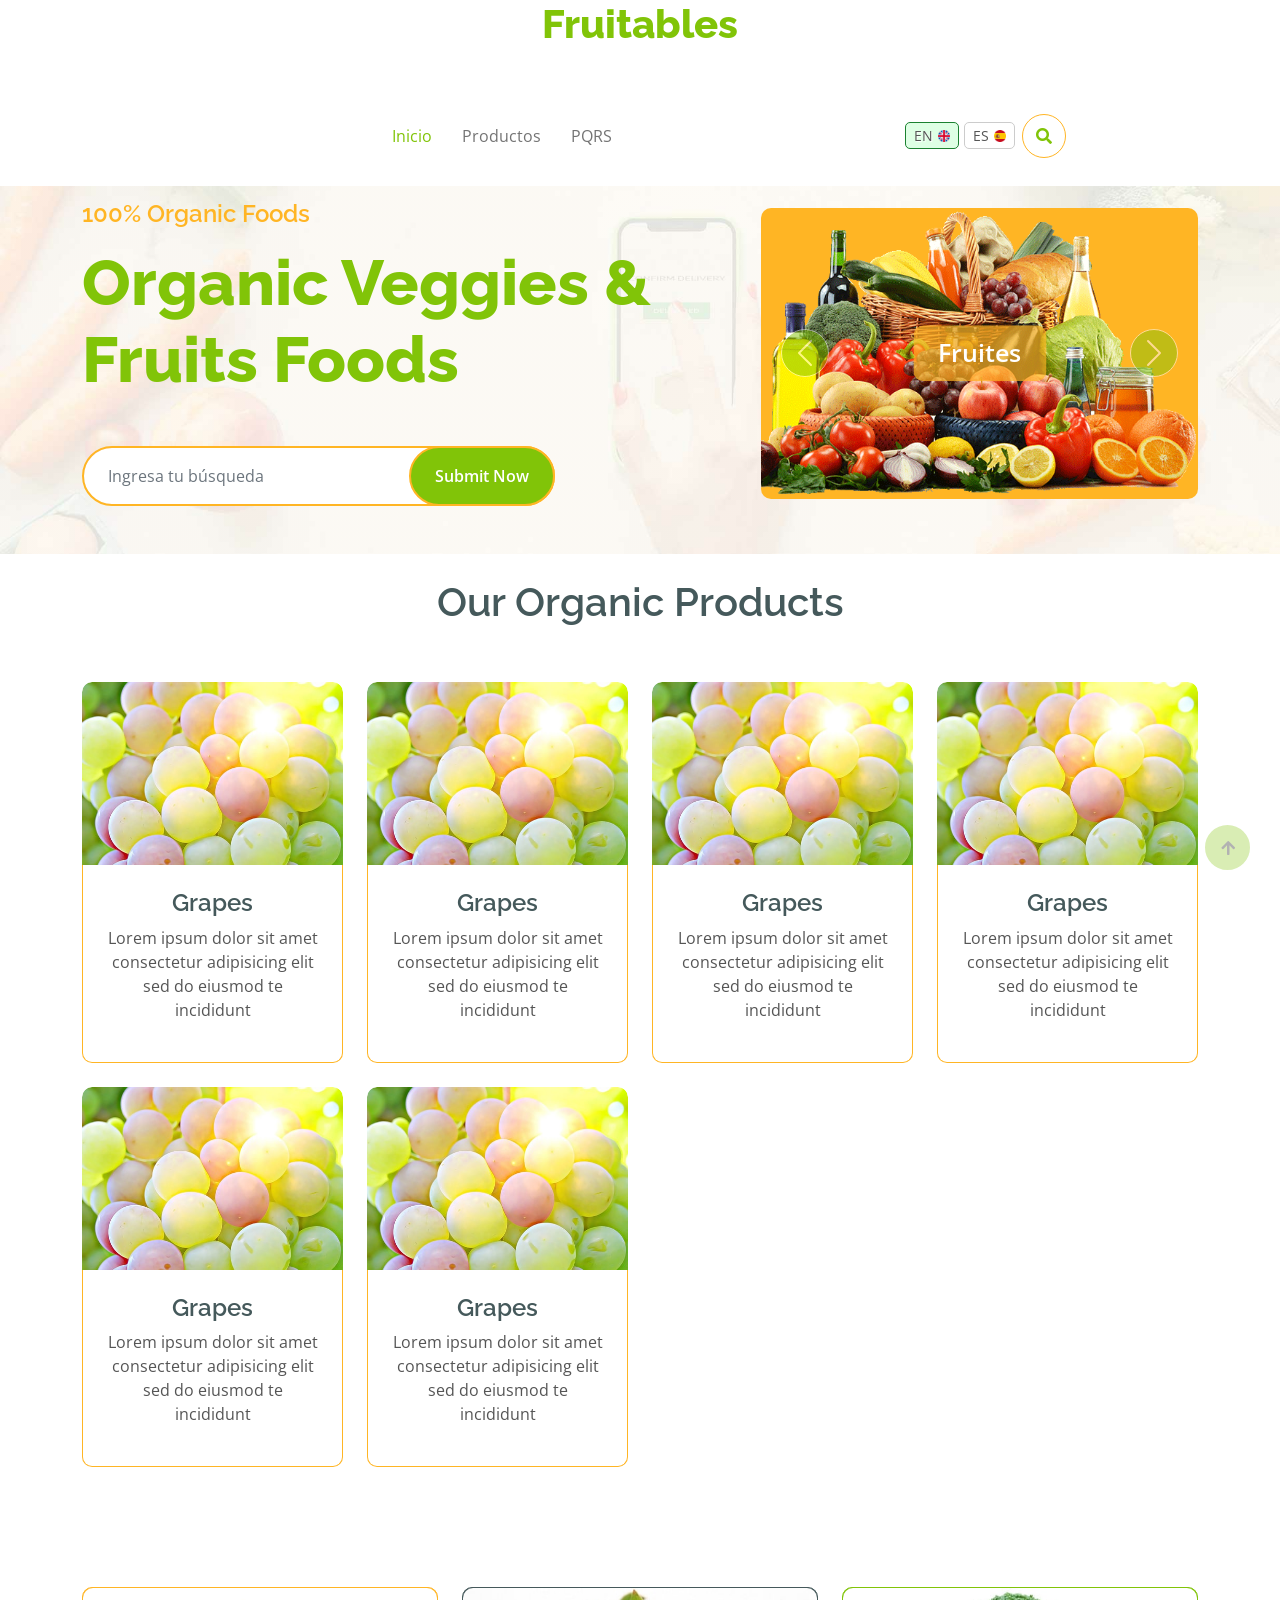
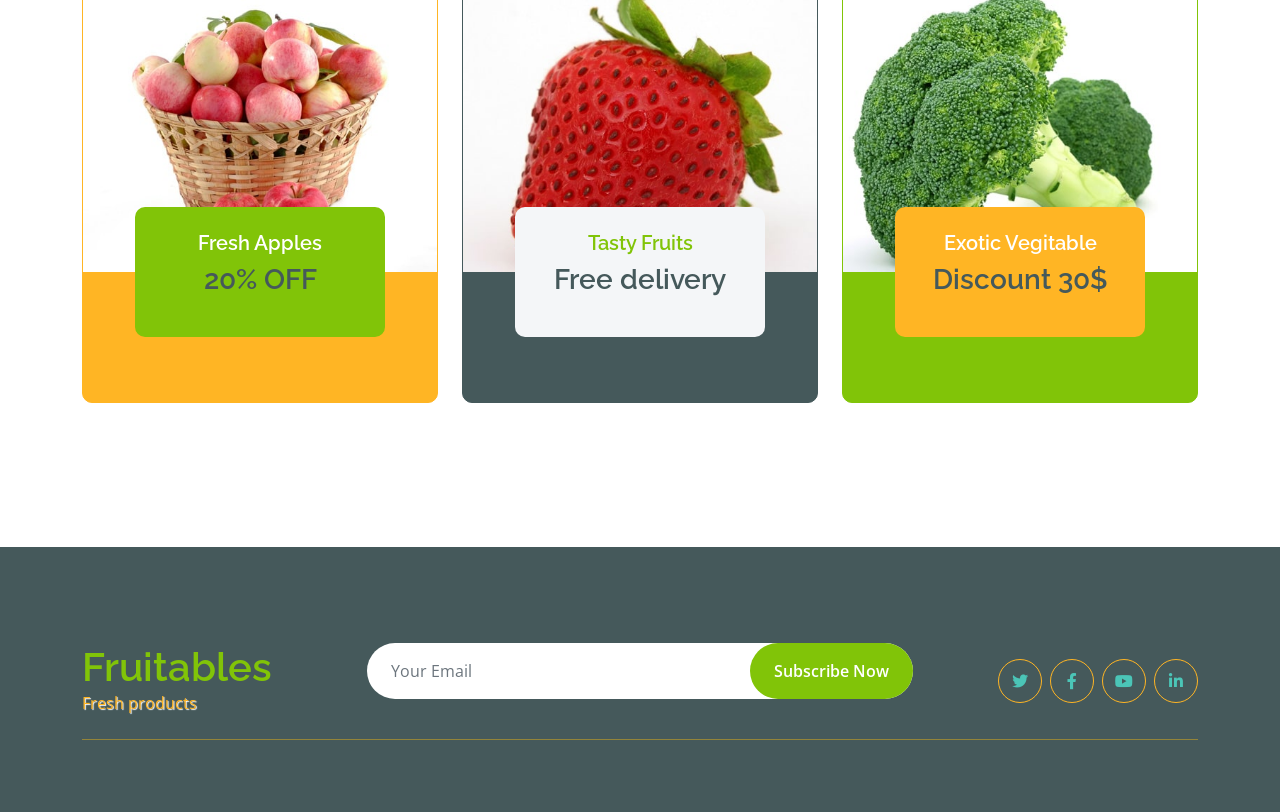
<file: html/index.html>
<!DOCTYPE html>
<html lang="en">
    <head>
        <meta charset="utf-8" />
        <title>Fruitables - Vegetable Website Template</title>
        <meta content="width=device-width, initial-scale=1.0" name="viewport" />
        <meta content="" name="keywords" />
        <meta content="" name="description" />

        <!-- Google Web Fonts -->
        <link rel="preconnect" href="https://fonts.googleapis.com" />
        <link rel="preconnect" href="https://fonts.gstatic.com" crossorigin />
        <link
            href="https://fonts.googleapis.com/css2?family=Open+Sans:wght@400;600&family=Raleway:wght@600;800&display=swap"
            rel="stylesheet"
        />

        <!-- Icon Font Stylesheet -->
        <link rel="stylesheet" href="https://use.fontawesome.com/releases/v5.15.4/css/all.css" />
        <link href="https://cdn.jsdelivr.net/npm/bootstrap-icons@1.4.1/font/bootstrap-icons.css" rel="stylesheet" />

        <!-- Libraries Stylesheet -->
        <link href="lib/lightbox/css/lightbox.min.css" rel="stylesheet" />
        <link href="lib/owlcarousel/assets/owl.carousel.min.css" rel="stylesheet" />

        <!-- Customized Bootstrap Stylesheet -->
        <link href="css/bootstrap.min.css" rel="stylesheet" />

        <!-- Template Stylesheet -->
        <link href="css/style.css" rel="stylesheet" />
    </head>

    <body>
        <div class="container-fluid fixed-top">
            <div class="container">
                <a href="index.html" class="navbar-brand">
                    <h1 class="text-primary display-6 text-center">Fruitables</h1>
                </a>
            </div>
            <div class="container px-0">
                <nav class="navbar navbar-light bg-white navbar-expand-xl">
                    <button
                        class="navbar-toggler py-2 px-3"
                        type="button"
                        data-bs-toggle="collapse"
                        data-bs-target="#navbarCollapse"
                    >
                        <span class="fa fa-bars text-primary"></span>
                    </button>
                    <div class="collapse navbar-collapse bg-white" id="navbarCollapse">
                        <div class="navbar-nav mx-auto">
                            <a href="index.html" class="nav-item nav-link active">Inicio</a>
                            <a href="productos.html" class="nav-item nav-link">Productos</a>
                            <a href="pqrs.html" class="nav-item nav-link">PQRS</a>
                        </div>
                        <div class="d-flex m-3 me-0">
                            <div class="col-3 col-lg-5 col-xl-1 col-xxl-2 bg-top_gov p-0">
                                <div class="select_languages_container p-0">
                                    <a href="" class="btn_language active">
                                        <p class="language_name m-0">EN</p>
                                        <img
                                            class="language_img"
                                            src="img/reino-unido.png"
                                            height="12px"
                                            alt="Bandera idioma ingles"
                                        />
                                    </a>
                                    <a href="" class="btn_language">
                                        <p class="language_name m-0">ES</p>
                                        <img
                                            class="language_img"
                                            src="img/mundo.png"
                                            height="12px"
                                            alt="Bandera idioma español"
                                        />
                                    </a>
                                </div>
                            </div>
                            <button
                                class="btn-search btn border border-secondary btn-md-square rounded-circle bg-white me-4"
                                data-bs-toggle="modal"
                                data-bs-target="#searchModal"
                            >
                                <i class="fas fa-search text-primary"></i>
                            </button>
                        </div>
                    </div>
                </nav>
            </div>
        </div>

        <div class="modal fade" id="searchModal" tabindex="-1" aria-labelledby="exampleModalLabel" aria-hidden="true">
            <div class="modal-dialog modal-fullscreen">
                <div class="modal-content rounded-0">
                    <div class="modal-header">
                        <h5 class="modal-title" id="exampleModalLabel">Búsqueda</h5>
                        <button type="button" class="btn-close" data-bs-dismiss="modal" aria-label="Close"></button>
                    </div>
                    <div class="modal-body d-flex align-items-center">
                        <div class="input-group w-75 mx-auto d-flex">
                            <input
                                type="search"
                                class="form-control p-3"
                                placeholder="Ingresa tu busqueda"
                                aria-describedby="search-icon-1"
                            />
                            <span id="search-icon-1" class="input-group-text p-3"><i class="fa fa-search"></i></span>
                        </div>
                    </div>
                </div>
            </div>
        </div>

        <div class="container-fluid hero-header" style="background: linear-gradient(rgba(248, 223, 173, 0.1), rgba(248, 223, 173, 0.1)), url(img/hero-img.jpg); background-position: center center; background-repeat: no-repeat; background-size: cover;">
            <div class="container py-5">
                <div class="row g-5 align-items-center">
                    <div class="col-md-12 col-lg-7">
                        <h4 class="mb-3 text-secondary">100% Organic Foods</h4>
                        <h1 class="mb-5 display-3 text-primary">Organic Veggies & Fruits Foods</h1>
                        <div class="position-relative mx-auto">
                            <input
                                class="form-control border-2 border-secondary w-75 py-3 px-4 rounded-pill"
                                type="number"
                                placeholder="Ingresa tu búsqueda"
                            />
                            <button
                                type="submit"
                                class="btn btn-primary border-2 border-secondary py-3 px-4 position-absolute rounded-pill text-white h-100"
                                style="top: 0; right: 25%"
                            >
                                Submit Now
                            </button>
                        </div>
                    </div>
                    <div class="col-md-12 col-lg-5">
                        <div id="carouselId" class="carousel slide position-relative" data-bs-ride="carousel">
                            <div class="carousel-inner" role="listbox">
                                <div class="carousel-item active rounded">
                                    <img
                                        src="img/hero-img-1.png"
                                        class="img-fluid w-100 h-100 bg-secondary rounded"
                                        alt="First slide"
                                    />
                                    <a href="#" class="btn px-4 py-2 text-white rounded">Fruites</a>
                                </div>
                                <div class="carousel-item rounded">
                                    <img
                                        src="img/hero-img-2.jpg"
                                        class="img-fluid w-100 h-100 rounded"
                                        alt="Second slide"
                                    />
                                    <a href="#" class="btn px-4 py-2 text-white rounded">Vesitables</a>
                                </div>
                            </div>
                            <button
                                class="carousel-control-prev"
                                type="button"
                                data-bs-target="#carouselId"
                                data-bs-slide="prev"
                            >
                                <span class="carousel-control-prev-icon" aria-hidden="true"></span>
                                <span class="visually-hidden">Previous</span>
                            </button>
                            <button
                                class="carousel-control-next"
                                type="button"
                                data-bs-target="#carouselId"
                                data-bs-slide="next"
                            >
                                <span class="carousel-control-next-icon" aria-hidden="true"></span>
                                <span class="visually-hidden">Next</span>
                            </button>
                        </div>
                    </div>
                </div>
            </div>
        </div>

        <div class="container-fluid fruite">
            <div class="container">
                <div class="tab-class text-center">
                    <div class="row g-4 py-4">
                        <h1>Our Organic Products</h1>
                    </div>
                    <div class="tab-content py-4">
                        <div id="tab-1" class="tab-pane fade show p-0 active">
                            <div class="row g-4">
                                <div class="col-lg-12">
                                    <div class="row g-4">
                                        <a href="detalle.html" class="col-md-6 col-lg-4 col-xl-3">
                                            <div>
                                                <div class="rounded position-relative fruite-item">
                                                    <div class="fruite-img">
                                                        <img
                                                            src="img/fruite-item-5.jpg"
                                                            class="img-fluid w-100 rounded-top"
                                                            alt=""
                                                        />
                                                    </div>
                                                    <div
                                                        class="p-4 border border-secondary border-top-0 rounded-bottom"
                                                    >
                                                        <h4>Grapes</h4>
                                                        <p>
                                                            Lorem ipsum dolor sit amet consectetur adipisicing elit sed
                                                            do eiusmod te incididunt
                                                        </p>
                                                    </div>
                                                </div>
                                            </div>
                                        </a>
                                        <a href="detalle.html" class="col-md-6 col-lg-4 col-xl-3">
                                            <div>
                                                <div class="rounded position-relative fruite-item">
                                                    <div class="fruite-img">
                                                        <img
                                                            src="img/fruite-item-5.jpg"
                                                            class="img-fluid w-100 rounded-top"
                                                            alt=""
                                                        />
                                                    </div>
                                                    <div
                                                        class="p-4 border border-secondary border-top-0 rounded-bottom"
                                                    >
                                                        <h4>Grapes</h4>
                                                        <p>
                                                            Lorem ipsum dolor sit amet consectetur adipisicing elit sed
                                                            do eiusmod te incididunt
                                                        </p>
                                                    </div>
                                                </div>
                                            </div>
                                        </a>
                                        <a href="detalle.html" class="col-md-6 col-lg-4 col-xl-3">
                                            <div>
                                                <div class="rounded position-relative fruite-item">
                                                    <div class="fruite-img">
                                                        <img
                                                            src="img/fruite-item-5.jpg"
                                                            class="img-fluid w-100 rounded-top"
                                                            alt=""
                                                        />
                                                    </div>
                                                    <div
                                                        class="p-4 border border-secondary border-top-0 rounded-bottom"
                                                    >
                                                        <h4>Grapes</h4>
                                                        <p>
                                                            Lorem ipsum dolor sit amet consectetur adipisicing elit sed
                                                            do eiusmod te incididunt
                                                        </p>
                                                    </div>
                                                </div>
                                            </div>
                                        </a>
                                        <a href="detalle.html" class="col-md-6 col-lg-4 col-xl-3">
                                            <div>
                                                <div class="rounded position-relative fruite-item">
                                                    <div class="fruite-img">
                                                        <img
                                                            src="img/fruite-item-5.jpg"
                                                            class="img-fluid w-100 rounded-top"
                                                            alt=""
                                                        />
                                                    </div>
                                                    <div
                                                        class="p-4 border border-secondary border-top-0 rounded-bottom"
                                                    >
                                                        <h4>Grapes</h4>
                                                        <p>
                                                            Lorem ipsum dolor sit amet consectetur adipisicing elit sed
                                                            do eiusmod te incididunt
                                                        </p>
                                                    </div>
                                                </div>
                                            </div>
                                        </a>
                                        <a href="detalle.html" class="col-md-6 col-lg-4 col-xl-3">
                                            <div>
                                                <div class="rounded position-relative fruite-item">
                                                    <div class="fruite-img">
                                                        <img
                                                            src="img/fruite-item-5.jpg"
                                                            class="img-fluid w-100 rounded-top"
                                                            alt=""
                                                        />
                                                    </div>
                                                    <div
                                                        class="p-4 border border-secondary border-top-0 rounded-bottom"
                                                    >
                                                        <h4>Grapes</h4>
                                                        <p>
                                                            Lorem ipsum dolor sit amet consectetur adipisicing elit sed
                                                            do eiusmod te incididunt
                                                        </p>
                                                    </div>
                                                </div>
                                            </div>
                                        </a>
                                        <a href="detalle.html" class="col-md-6 col-lg-4 col-xl-3">
                                            <div>
                                                <div class="rounded position-relative fruite-item">
                                                    <div class="fruite-img">
                                                        <img
                                                            src="img/fruite-item-5.jpg"
                                                            class="img-fluid w-100 rounded-top"
                                                            alt=""
                                                        />
                                                    </div>
                                                    <div
                                                        class="p-4 border border-secondary border-top-0 rounded-bottom"
                                                    >
                                                        <h4>Grapes</h4>
                                                        <p>
                                                            Lorem ipsum dolor sit amet consectetur adipisicing elit sed
                                                            do eiusmod te incididunt
                                                        </p>
                                                    </div>
                                                </div>
                                            </div>
                                        </a>
                                    </div>
                                </div>
                            </div>
                        </div>

                        <div id="tab-2" class="tab-pane fade show p-0">
                            <div class="row g-4">
                                <div class="col-lg-12">
                                    <div class="row g-4">
                                        <div class="col-md-6 col-lg-4 col-xl-3">
                                            <div class="rounded position-relative fruite-item">
                                                <div class="fruite-img">
                                                    <img
                                                        src="img/fruite-item-5.jpg"
                                                        class="img-fluid w-100 rounded-top"
                                                        alt=""
                                                    />
                                                </div>
                                                <div
                                                    class="text-white bg-secondary px-3 py-1 rounded position-absolute"
                                                    style="top: 10px; left: 10px"
                                                >
                                                    Fruits
                                                </div>
                                                <div class="p-4 border border-secondary border-top-0 rounded-bottom">
                                                    <h4>Grapes</h4>
                                                    <p>
                                                        Lorem ipsum dolor sit amet consectetur adipisicing elit sed do
                                                        eiusmod te incididunt
                                                    </p>
                                                    <div class="d-flex justify-content-between flex-lg-wrap">
                                                        <p class="text-dark fs-5 fw-bold mb-0">$4.99 / kg</p>
                                                        <a
                                                            href="#"
                                                            class="btn border border-secondary rounded-pill px-3 text-primary"
                                                            ><i class="fa fa-shopping-bag me-2 text-primary"></i> Add to
                                                            cart</a
                                                        >
                                                    </div>
                                                </div>
                                            </div>
                                        </div>
                                        <div class="col-md-6 col-lg-4 col-xl-3">
                                            <div class="rounded position-relative fruite-item">
                                                <div class="fruite-img">
                                                    <img
                                                        src="img/fruite-item-2.jpg"
                                                        class="img-fluid w-100 rounded-top"
                                                        alt=""
                                                    />
                                                </div>
                                                <div
                                                    class="text-white bg-secondary px-3 py-1 rounded position-absolute"
                                                    style="top: 10px; left: 10px"
                                                >
                                                    Fruits
                                                </div>
                                                <div class="p-4 border border-secondary border-top-0 rounded-bottom">
                                                    <h4>Raspberries</h4>
                                                    <p>
                                                        Lorem ipsum dolor sit amet consectetur adipisicing elit sed do
                                                        eiusmod te incididunt
                                                    </p>
                                                    <div class="d-flex justify-content-between flex-lg-wrap">
                                                        <p class="text-dark fs-5 fw-bold mb-0">$4.99 / kg</p>
                                                        <a
                                                            href="#"
                                                            class="btn border border-secondary rounded-pill px-3 text-primary"
                                                            ><i class="fa fa-shopping-bag me-2 text-primary"></i> Add to
                                                            cart</a
                                                        >
                                                    </div>
                                                </div>
                                            </div>
                                        </div>
                                    </div>
                                </div>
                            </div>
                        </div>
                        <div id="tab-3" class="tab-pane fade show p-0">
                            <div class="row g-4">
                                <div class="col-lg-12">
                                    <div class="row g-4">
                                        <div class="col-md-6 col-lg-4 col-xl-3">
                                            <div class="rounded position-relative fruite-item">
                                                <div class="fruite-img">
                                                    <img
                                                        src="img/fruite-item-1.jpg"
                                                        class="img-fluid w-100 rounded-top"
                                                        alt=""
                                                    />
                                                </div>
                                                <div
                                                    class="text-white bg-secondary px-3 py-1 rounded position-absolute"
                                                    style="top: 10px; left: 10px"
                                                >
                                                    Fruits
                                                </div>
                                                <div class="p-4 border border-secondary border-top-0 rounded-bottom">
                                                    <h4>Oranges</h4>
                                                    <p>
                                                        Lorem ipsum dolor sit amet consectetur adipisicing elit sed do
                                                        eiusmod te incididunt
                                                    </p>
                                                    <div class="d-flex justify-content-between flex-lg-wrap">
                                                        <p class="text-dark fs-5 fw-bold mb-0">$4.99 / kg</p>
                                                        <a
                                                            href="#"
                                                            class="btn border border-secondary rounded-pill px-3 text-primary"
                                                            ><i class="fa fa-shopping-bag me-2 text-primary"></i> Add to
                                                            cart</a
                                                        >
                                                    </div>
                                                </div>
                                            </div>
                                        </div>
                                        <div class="col-md-6 col-lg-4 col-xl-3">
                                            <div class="rounded position-relative fruite-item">
                                                <div class="fruite-img">
                                                    <img
                                                        src="img/fruite-item-6.jpg"
                                                        class="img-fluid w-100 rounded-top"
                                                        alt=""
                                                    />
                                                </div>
                                                <div
                                                    class="text-white bg-secondary px-3 py-1 rounded position-absolute"
                                                    style="top: 10px; left: 10px"
                                                >
                                                    Fruits
                                                </div>
                                                <div class="p-4 border border-secondary border-top-0 rounded-bottom">
                                                    <h4>Apple</h4>
                                                    <p>
                                                        Lorem ipsum dolor sit amet consectetur adipisicing elit sed do
                                                        eiusmod te incididunt
                                                    </p>
                                                    <div class="d-flex justify-content-between flex-lg-wrap">
                                                        <p class="text-dark fs-5 fw-bold mb-0">$4.99 / kg</p>
                                                        <a
                                                            href="#"
                                                            class="btn border border-secondary rounded-pill px-3 text-primary"
                                                            ><i class="fa fa-shopping-bag me-2 text-primary"></i> Add to
                                                            cart</a
                                                        >
                                                    </div>
                                                </div>
                                            </div>
                                        </div>
                                    </div>
                                </div>
                            </div>
                        </div>
                        <div id="tab-4" class="tab-pane fade show p-0">
                            <div class="row g-4">
                                <div class="col-lg-12">
                                    <div class="row g-4">
                                        <div class="col-md-6 col-lg-4 col-xl-3">
                                            <div class="rounded position-relative fruite-item">
                                                <div class="fruite-img">
                                                    <img
                                                        src="img/fruite-item-5.jpg"
                                                        class="img-fluid w-100 rounded-top"
                                                        alt=""
                                                    />
                                                </div>
                                                <div
                                                    class="text-white bg-secondary px-3 py-1 rounded position-absolute"
                                                    style="top: 10px; left: 10px"
                                                >
                                                    Fruits
                                                </div>
                                                <div class="p-4 border border-secondary border-top-0 rounded-bottom">
                                                    <h4>Grapes</h4>
                                                    <p>
                                                        Lorem ipsum dolor sit amet consectetur adipisicing elit sed do
                                                        eiusmod te incididunt
                                                    </p>
                                                    <div class="d-flex justify-content-between flex-lg-wrap">
                                                        <p class="text-dark fs-5 fw-bold mb-0">$4.99 / kg</p>
                                                        <a
                                                            href="#"
                                                            class="btn border border-secondary rounded-pill px-3 text-primary"
                                                            ><i class="fa fa-shopping-bag me-2 text-primary"></i> Add to
                                                            cart</a
                                                        >
                                                    </div>
                                                </div>
                                            </div>
                                        </div>
                                        <div class="col-md-6 col-lg-4 col-xl-3">
                                            <div class="rounded position-relative fruite-item">
                                                <div class="fruite-img">
                                                    <img
                                                        src="img/fruite-item-4.jpg"
                                                        class="img-fluid w-100 rounded-top"
                                                        alt=""
                                                    />
                                                </div>
                                                <div
                                                    class="text-white bg-secondary px-3 py-1 rounded position-absolute"
                                                    style="top: 10px; left: 10px"
                                                >
                                                    Fruits
                                                </div>
                                                <div class="p-4 border border-secondary border-top-0 rounded-bottom">
                                                    <h4>Apricots</h4>
                                                    <p>
                                                        Lorem ipsum dolor sit amet consectetur adipisicing elit sed do
                                                        eiusmod te incididunt
                                                    </p>
                                                    <div class="d-flex justify-content-between flex-lg-wrap">
                                                        <p class="text-dark fs-5 fw-bold mb-0">$4.99 / kg</p>
                                                        <a
                                                            href="#"
                                                            class="btn border border-secondary rounded-pill px-3 text-primary"
                                                            ><i class="fa fa-shopping-bag me-2 text-primary"></i> Add to
                                                            cart</a
                                                        >
                                                    </div>
                                                </div>
                                            </div>
                                        </div>
                                    </div>
                                </div>
                            </div>
                        </div>
                        <div id="tab-5" class="tab-pane fade show p-0">
                            <div class="row g-4">
                                <div class="col-lg-12">
                                    <div class="row g-4">
                                        <div class="col-md-6 col-lg-4 col-xl-3">
                                            <div class="rounded position-relative fruite-item">
                                                <div class="fruite-img">
                                                    <img
                                                        src="img/fruite-item-3.jpg"
                                                        class="img-fluid w-100 rounded-top"
                                                        alt=""
                                                    />
                                                </div>
                                                <div
                                                    class="text-white bg-secondary px-3 py-1 rounded position-absolute"
                                                    style="top: 10px; left: 10px"
                                                >
                                                    Fruits
                                                </div>
                                                <div class="p-4 border border-secondary border-top-0 rounded-bottom">
                                                    <h4>Banana</h4>
                                                    <p>
                                                        Lorem ipsum dolor sit amet consectetur adipisicing elit sed do
                                                        eiusmod te incididunt
                                                    </p>
                                                    <div class="d-flex justify-content-between flex-lg-wrap">
                                                        <p class="text-dark fs-5 fw-bold mb-0">$4.99 / kg</p>
                                                        <a
                                                            href="#"
                                                            class="btn border border-secondary rounded-pill px-3 text-primary"
                                                            ><i class="fa fa-shopping-bag me-2 text-primary"></i> Add to
                                                            cart</a
                                                        >
                                                    </div>
                                                </div>
                                            </div>
                                        </div>
                                        <div class="col-md-6 col-lg-4 col-xl-3">
                                            <div class="rounded position-relative fruite-item">
                                                <div class="fruite-img">
                                                    <img
                                                        src="img/fruite-item-2.jpg"
                                                        class="img-fluid w-100 rounded-top"
                                                        alt=""
                                                    />
                                                </div>
                                                <div
                                                    class="text-white bg-secondary px-3 py-1 rounded position-absolute"
                                                    style="top: 10px; left: 10px"
                                                >
                                                    Fruits
                                                </div>
                                                <div class="p-4 border border-secondary border-top-0 rounded-bottom">
                                                    <h4>Raspberries</h4>
                                                    <p>
                                                        Lorem ipsum dolor sit amet consectetur adipisicing elit sed do
                                                        eiusmod te incididunt
                                                    </p>
                                                    <div class="d-flex justify-content-between flex-lg-wrap">
                                                        <p class="text-dark fs-5 fw-bold mb-0">$4.99 / kg</p>
                                                        <a
                                                            href="#"
                                                            class="btn border border-secondary rounded-pill px-3 text-primary"
                                                            ><i class="fa fa-shopping-bag me-2 text-primary"></i> Add to
                                                            cart</a
                                                        >
                                                    </div>
                                                </div>
                                            </div>
                                        </div>
                                        <div class="col-md-6 col-lg-4 col-xl-3">
                                            <div class="rounded position-relative fruite-item">
                                                <div class="fruite-img">
                                                    <img
                                                        src="img/fruite-item-1.jpg"
                                                        class="img-fluid w-100 rounded-top"
                                                        alt=""
                                                    />
                                                </div>
                                                <div
                                                    class="text-white bg-secondary px-3 py-1 rounded position-absolute"
                                                    style="top: 10px; left: 10px"
                                                >
                                                    Fruits
                                                </div>
                                                <div class="p-4 border border-secondary border-top-0 rounded-bottom">
                                                    <h4>Oranges</h4>
                                                    <p>
                                                        Lorem ipsum dolor sit amet consectetur adipisicing elit sed do
                                                        eiusmod te incididunt
                                                    </p>
                                                    <div class="d-flex justify-content-between flex-lg-wrap">
                                                        <p class="text-dark fs-5 fw-bold mb-0">$4.99 / kg</p>
                                                        <a
                                                            href="#"
                                                            class="btn border border-secondary rounded-pill px-3 text-primary"
                                                            ><i class="fa fa-shopping-bag me-2 text-primary"></i> Add to
                                                            cart</a
                                                        >
                                                    </div>
                                                </div>
                                            </div>
                                        </div>
                                    </div>
                                </div>
                            </div>
                        </div>
                    </div>
                </div>
            </div>
        </div>
        <!-- Fruits Shop End-->

        <!-- Featurs Start -->
        <div class="container-fluid service py-5">
            <div class="container py-5">
                <div class="row g-4 justify-content-center">
                    <div class="col-md-6 col-lg-4">
                        <a href="#">
                            <div class="service-item bg-secondary rounded border border-secondary">
                                <img src="img/featur-1.jpg" class="img-fluid rounded-top w-100" alt="" />
                                <div class="px-4 rounded-bottom">
                                    <div class="service-content bg-primary text-center p-4 rounded">
                                        <h5 class="text-white">Fresh Apples</h5>
                                        <h3 class="mb-0">20% OFF</h3>
                                    </div>
                                </div>
                            </div>
                        </a>
                    </div>
                    <div class="col-md-6 col-lg-4">
                        <a href="text-inside.html">
                            <div class="service-item bg-dark rounded border border-dark">
                                <img src="img/featur-2.jpg" class="img-fluid rounded-top w-100" alt="" />
                                <div class="px-4 rounded-bottom">
                                    <div class="service-content bg-light text-center p-4 rounded">
                                        <h5 class="text-primary">Tasty Fruits</h5>
                                        <h3 class="mb-0">Free delivery</h3>
                                    </div>
                                </div>
                            </div>
                        </a>
                    </div>
                    <div class="col-md-6 col-lg-4">
                        <a href="#">
                            <div class="service-item bg-primary rounded border border-primary">
                                <img src="img/featur-3.jpg" class="img-fluid rounded-top w-100" alt="" />
                                <div class="px-4 rounded-bottom">
                                    <div class="service-content bg-secondary text-center p-4 rounded">
                                        <h5 class="text-white">Exotic Vegitable</h5>
                                        <h3 class="mb-0">Discount 30$</h3>
                                    </div>
                                </div>
                            </div>
                        </a>
                    </div>
                </div>
            </div>
        </div>

        <div class="container-fluid bg-dark text-white-50 footer pt-5 mt-5">
            <div class="container py-5">
                <div class="pb-4 mb-4" style="border-bottom: 1px solid rgba(226, 175, 24, 0.5)">
                    <div class="row g-4">
                        <div class="col-lg-3">
                            <a href="#">
                                <h1 class="text-primary mb-0">Fruitables</h1>
                                <p class="text-secondary mb-0">Fresh products</p>
                            </a>
                        </div>
                        <div class="col-lg-6">
                            <div class="position-relative mx-auto">
                                <input
                                    class="form-control border-0 w-100 py-3 px-4 rounded-pill"
                                    type="number"
                                    placeholder="Your Email"
                                />
                                <button
                                    type="submit"
                                    class="btn btn-primary border-0 border-secondary py-3 px-4 position-absolute rounded-pill text-white"
                                    style="top: 0; right: 0"
                                >
                                    Subscribe Now
                                </button>
                            </div>
                        </div>
                        <div class="col-lg-3">
                            <div class="d-flex justify-content-end pt-3">
                                <a class="btn btn-outline-secondary me-2 btn-md-square rounded-circle" href=""
                                    ><i class="fab fa-twitter"></i
                                ></a>
                                <a class="btn btn-outline-secondary me-2 btn-md-square rounded-circle" href=""
                                    ><i class="fab fa-facebook-f"></i
                                ></a>
                                <a class="btn btn-outline-secondary me-2 btn-md-square rounded-circle" href=""
                                    ><i class="fab fa-youtube"></i
                                ></a>
                                <a class="btn btn-outline-secondary btn-md-square rounded-circle" href=""
                                    ><i class="fab fa-linkedin-in"></i
                                ></a>
                            </div>
                        </div>
                    </div>
                </div>
            </div>
        </div>
        <!-- Back to Top -->
        <a href="#" class="btn btn-primary border-3 border-primary rounded-circle back-to-top"
            ><i class="fa fa-arrow-up"></i
        ></a>

        <!-- JavaScript Libraries -->
        <script src="https://ajax.googleapis.com/ajax/libs/jquery/3.6.4/jquery.min.js"></script>
        <script src="https://cdn.jsdelivr.net/npm/bootstrap@5.0.0/dist/js/bootstrap.bundle.min.js"></script>
        <script src="lib/easing/easing.min.js"></script>
        <script src="lib/waypoints/waypoints.min.js"></script>
        <script src="lib/lightbox/js/lightbox.min.js"></script>
        <script src="lib/owlcarousel/owl.carousel.min.js"></script>

        <!-- Template Javascript -->
        <script src="js/main.js"></script>
    </body>
</html>
</file>
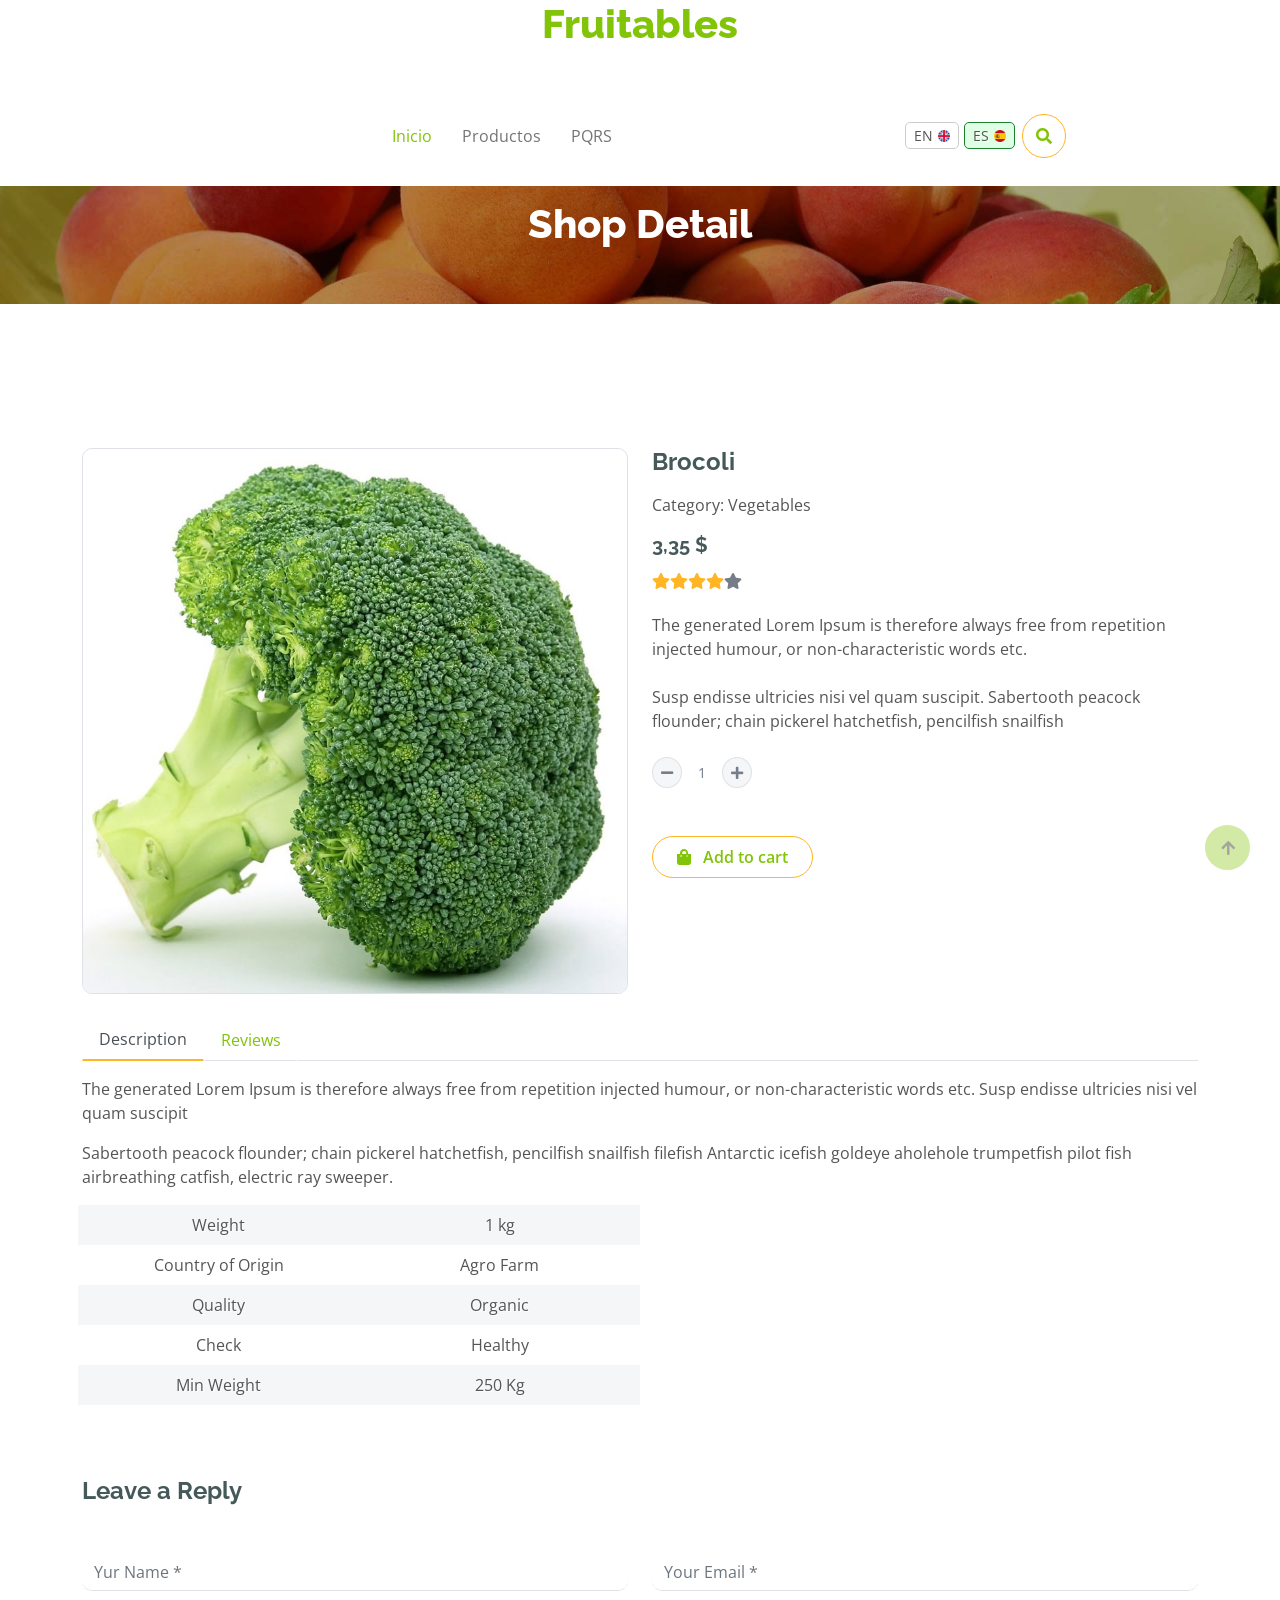
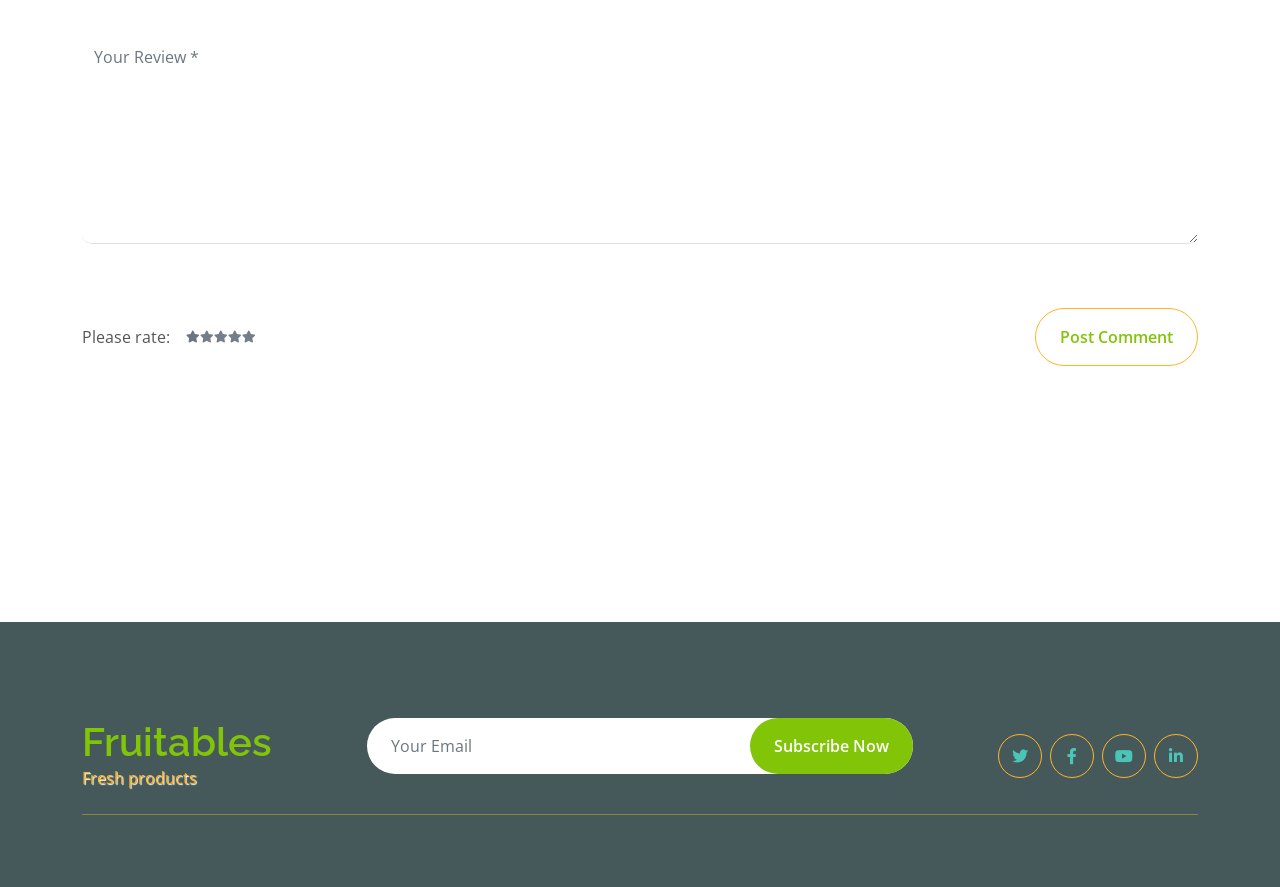
<file: html/detalle.html>
<!DOCTYPE html>
<html lang="en">
    <head>
        <meta charset="utf-8" />
        <title>Fruitables - Vegetable Website Template</title>
        <meta content="width=device-width, initial-scale=1.0" name="viewport" />
        <meta content="" name="keywords" />
        <meta content="" name="description" />

        <!-- Google Web Fonts -->
        <link rel="preconnect" href="https://fonts.googleapis.com" />
        <link rel="preconnect" href="https://fonts.gstatic.com" crossorigin />
        <link
            href="https://fonts.googleapis.com/css2?family=Open+Sans:wght@400;600&family=Raleway:wght@600;800&display=swap"
            rel="stylesheet"
        />

        <!-- Icon Font Stylesheet -->
        <link rel="stylesheet" href="https://use.fontawesome.com/releases/v5.15.4/css/all.css" />
        <link href="https://cdn.jsdelivr.net/npm/bootstrap-icons@1.4.1/font/bootstrap-icons.css" rel="stylesheet" />

        <!-- Libraries Stylesheet -->
        <link href="lib/lightbox/css/lightbox.min.css" rel="stylesheet" />
        <link href="lib/owlcarousel/assets/owl.carousel.min.css" rel="stylesheet" />

        <!-- Customized Bootstrap Stylesheet -->
        <link href="css/bootstrap.min.css" rel="stylesheet" />

        <!-- Template Stylesheet -->
        <link href="css/style.css" rel="stylesheet" />
    </head>

    <body>
        <div class="container-fluid fixed-top">
            <div class="container">
                <a href="index.html" class="navbar-brand">
                    <h1 class="text-primary display-6 text-center">Fruitables</h1>
                </a>
            </div>
            <div class="container px-0">
                <nav class="navbar navbar-light bg-white navbar-expand-xl">
                    <button
                        class="navbar-toggler py-2 px-3"
                        type="button"
                        data-bs-toggle="collapse"
                        data-bs-target="#navbarCollapse"
                    >
                        <span class="fa fa-bars text-primary"></span>
                    </button>
                    <div class="collapse navbar-collapse bg-white" id="navbarCollapse">
                        <div class="navbar-nav mx-auto">
                            <a href="index.html" class="nav-item nav-link active">Inicio</a>
                            <a href="productos.html" class="nav-item nav-link">Productos</a>
                            <a href="pqrs.html" class="nav-item nav-link">PQRS</a>
                        </div>
                        <div class="d-flex m-3 me-0">
                            <div class="col-3 col-lg-5 col-xl-1 col-xxl-2 bg-top_gov p-0">
                                <div class="select_languages_container p-0">
                                    <a href="" class="btn_language">
                                        <p class="language_name m-0">EN</p>
                                        <img
                                            class="language_img"
                                            src="img/reino-unido.png"
                                            height="12px"
                                            alt="Bandera idioma ingles"
                                        />
                                    </a>
                                    <a href="" class="btn_language active">
                                        <p class="language_name m-0">ES</p>
                                        <img
                                            class="language_img"
                                            src="img/mundo.png"
                                            height="12px"
                                            alt="Bandera idioma español"
                                        />
                                    </a>
                                </div>
                            </div>
                            <button
                                class="btn-search btn border border-secondary btn-md-square rounded-circle bg-white me-4"
                                data-bs-toggle="modal"
                                data-bs-target="#searchModal"
                            >
                                <i class="fas fa-search text-primary"></i>
                            </button>
                        </div>
                    </div>
                </nav>
            </div>
        </div>

        <div class="modal fade" id="searchModal" tabindex="-1" aria-labelledby="exampleModalLabel" aria-hidden="true">
            <div class="modal-dialog modal-fullscreen">
                <div class="modal-content rounded-0">
                    <div class="modal-header">
                        <h5 class="modal-title" id="exampleModalLabel">Búsqueda</h5>
                        <button type="button" class="btn-close" data-bs-dismiss="modal" aria-label="Close"></button>
                    </div>
                    <div class="modal-body d-flex align-items-center">
                        <div class="input-group w-75 mx-auto d-flex">
                            <input
                                type="search"
                                class="form-control p-3"
                                placeholder="Ingresa tu búsqueda"
                                aria-describedby="search-icon-1"
                            />
                            <span id="search-icon-1" class="input-group-text p-3"><i class="fa fa-search"></i></span>
                        </div>
                    </div>
                </div>
            </div>
        </div>

        <!-- Single Page Header start -->
        <div class="container-fluid page-header py-5" style="background: linear-gradient(rgba(0, 0, 0, 0.3), rgba(0, 0, 0, 0.3)), url(img/cart-page-header-img.jpg); background-position: center center; background-repeat: no-repeat; background-size: cover;">
            <h1 class="text-center text-white display-6">Shop Detail</h1>
        </div>
        <!-- Single Page Header End -->

        <!-- Single Product Start -->
        <div class="container-fluid py-5 mt-5">
            <div class="container py-5">
                <div class="row g-4 mb-5">
                    <div class="col-lg-12">
                        <div class="row g-4">
                            <div class="col-lg-6">
                                <div class="border rounded">
                                    <a href="#">
                                        <img src="img/single-item.jpg" class="img-fluid rounded" alt="Image" />
                                    </a>
                                </div>
                            </div>
                            <div class="col-lg-6">
                                <h4 class="fw-bold mb-3">Brocoli</h4>
                                <p class="mb-3">Category: Vegetables</p>
                                <h5 class="fw-bold mb-3">3,35 $</h5>
                                <div class="d-flex mb-4">
                                    <i class="fa fa-star text-secondary"></i>
                                    <i class="fa fa-star text-secondary"></i>
                                    <i class="fa fa-star text-secondary"></i>
                                    <i class="fa fa-star text-secondary"></i>
                                    <i class="fa fa-star"></i>
                                </div>
                                <p class="mb-4">
                                    The generated Lorem Ipsum is therefore always free from repetition injected humour,
                                    or non-characteristic words etc.
                                </p>
                                <p class="mb-4">
                                    Susp endisse ultricies nisi vel quam suscipit. Sabertooth peacock flounder; chain
                                    pickerel hatchetfish, pencilfish snailfish
                                </p>
                                <div class="input-group quantity mb-5" style="width: 100px">
                                    <div class="input-group-btn">
                                        <button class="btn btn-sm btn-minus rounded-circle bg-light border">
                                            <i class="fa fa-minus"></i>
                                        </button>
                                    </div>
                                    <input
                                        type="text"
                                        class="form-control form-control-sm text-center border-0"
                                        value="1"
                                    />
                                    <div class="input-group-btn">
                                        <button class="btn btn-sm btn-plus rounded-circle bg-light border">
                                            <i class="fa fa-plus"></i>
                                        </button>
                                    </div>
                                </div>
                                <a href="#" class="btn border border-secondary rounded-pill px-4 py-2 mb-4 text-primary"
                                    ><i class="fa fa-shopping-bag me-2 text-primary"></i> Add to cart</a
                                >
                            </div>
                            <div class="col-lg-12">
                                <nav>
                                    <div class="nav nav-tabs mb-3">
                                        <button
                                            class="nav-link active border-white border-bottom-0"
                                            type="button"
                                            role="tab"
                                            id="nav-about-tab"
                                            data-bs-toggle="tab"
                                            data-bs-target="#nav-about"
                                            aria-controls="nav-about"
                                            aria-selected="true"
                                        >
                                            Description
                                        </button>
                                        <button
                                            class="nav-link border-white border-bottom-0"
                                            type="button"
                                            role="tab"
                                            id="nav-mission-tab"
                                            data-bs-toggle="tab"
                                            data-bs-target="#nav-mission"
                                            aria-controls="nav-mission"
                                            aria-selected="false"
                                        >
                                            Reviews
                                        </button>
                                    </div>
                                </nav>
                                <div class="tab-content mb-5">
                                    <div
                                        class="tab-pane active"
                                        id="nav-about"
                                        role="tabpanel"
                                        aria-labelledby="nav-about-tab"
                                    >
                                        <p>
                                            The generated Lorem Ipsum is therefore always free from repetition injected
                                            humour, or non-characteristic words etc. Susp endisse ultricies nisi vel
                                            quam suscipit
                                        </p>
                                        <p>
                                            Sabertooth peacock flounder; chain pickerel hatchetfish, pencilfish
                                            snailfish filefish Antarctic icefish goldeye aholehole trumpetfish pilot
                                            fish airbreathing catfish, electric ray sweeper.
                                        </p>
                                        <div class="px-2">
                                            <div class="row g-4">
                                                <div class="col-6">
                                                    <div
                                                        class="row bg-light align-items-center text-center justify-content-center py-2"
                                                    >
                                                        <div class="col-6">
                                                            <p class="mb-0">Weight</p>
                                                        </div>
                                                        <div class="col-6">
                                                            <p class="mb-0">1 kg</p>
                                                        </div>
                                                    </div>
                                                    <div
                                                        class="row text-center align-items-center justify-content-center py-2"
                                                    >
                                                        <div class="col-6">
                                                            <p class="mb-0">Country of Origin</p>
                                                        </div>
                                                        <div class="col-6">
                                                            <p class="mb-0">Agro Farm</p>
                                                        </div>
                                                    </div>
                                                    <div
                                                        class="row bg-light text-center align-items-center justify-content-center py-2"
                                                    >
                                                        <div class="col-6">
                                                            <p class="mb-0">Quality</p>
                                                        </div>
                                                        <div class="col-6">
                                                            <p class="mb-0">Organic</p>
                                                        </div>
                                                    </div>
                                                    <div
                                                        class="row text-center align-items-center justify-content-center py-2"
                                                    >
                                                        <div class="col-6">
                                                            <p class="mb-0">Сheck</p>
                                                        </div>
                                                        <div class="col-6">
                                                            <p class="mb-0">Healthy</p>
                                                        </div>
                                                    </div>
                                                    <div
                                                        class="row bg-light text-center align-items-center justify-content-center py-2"
                                                    >
                                                        <div class="col-6">
                                                            <p class="mb-0">Min Weight</p>
                                                        </div>
                                                        <div class="col-6">
                                                            <p class="mb-0">250 Kg</p>
                                                        </div>
                                                    </div>
                                                </div>
                                            </div>
                                        </div>
                                    </div>
                                    <div
                                        class="tab-pane"
                                        id="nav-mission"
                                        role="tabpanel"
                                        aria-labelledby="nav-mission-tab"
                                    >
                                        <div class="d-flex">
                                            <img
                                                src="img/avatar.jpg"
                                                class="img-fluid rounded-circle p-3"
                                                style="width: 100px; height: 100px"
                                                alt=""
                                            />
                                            <div class="">
                                                <p class="mb-2" style="font-size: 14px">April 12, 2024</p>
                                                <div class="d-flex justify-content-between">
                                                    <h5>Jason Smith</h5>
                                                    <div class="d-flex mb-3">
                                                        <i class="fa fa-star text-secondary"></i>
                                                        <i class="fa fa-star text-secondary"></i>
                                                        <i class="fa fa-star text-secondary"></i>
                                                        <i class="fa fa-star text-secondary"></i>
                                                        <i class="fa fa-star"></i>
                                                    </div>
                                                </div>
                                                <p>
                                                    The generated Lorem Ipsum is therefore always free from repetition
                                                    injected humour, or non-characteristic words etc. Susp endisse
                                                    ultricies nisi vel quam suscipit
                                                </p>
                                            </div>
                                        </div>
                                        <div class="d-flex">
                                            <img
                                                src="img/avatar.jpg"
                                                class="img-fluid rounded-circle p-3"
                                                style="width: 100px; height: 100px"
                                                alt=""
                                            />
                                            <div class="">
                                                <p class="mb-2" style="font-size: 14px">April 12, 2024</p>
                                                <div class="d-flex justify-content-between">
                                                    <h5>Sam Peters</h5>
                                                    <div class="d-flex mb-3">
                                                        <i class="fa fa-star text-secondary"></i>
                                                        <i class="fa fa-star text-secondary"></i>
                                                        <i class="fa fa-star text-secondary"></i>
                                                        <i class="fa fa-star"></i>
                                                        <i class="fa fa-star"></i>
                                                    </div>
                                                </div>
                                                <p class="text-dark">
                                                    The generated Lorem Ipsum is therefore always free from repetition
                                                    injected humour, or non-characteristic words etc. Susp endisse
                                                    ultricies nisi vel quam suscipit
                                                </p>
                                            </div>
                                        </div>
                                    </div>
                                    <div class="tab-pane" id="nav-vision" role="tabpanel">
                                        <p class="text-dark">
                                            Tempor erat elitr rebum at clita. Diam dolor diam ipsum et tempor sit. Aliqu
                                            diam amet diam et eos labore. 3
                                        </p>
                                        <p class="mb-0">
                                            Diam dolor diam ipsum et tempor sit. Aliqu diam amet diam et eos labore.
                                            Clita erat ipsum et lorem et sit
                                        </p>
                                    </div>
                                </div>
                            </div>
                            <form action="#">
                                <h4 class="mb-5 fw-bold">Leave a Reply</h4>
                                <div class="row g-4">
                                    <div class="col-lg-6">
                                        <div class="border-bottom rounded">
                                            <input
                                                type="text"
                                                class="form-control border-0 me-4"
                                                placeholder="Yur Name *"
                                            />
                                        </div>
                                    </div>
                                    <div class="col-lg-6">
                                        <div class="border-bottom rounded">
                                            <input
                                                type="email"
                                                class="form-control border-0"
                                                placeholder="Your Email *"
                                            />
                                        </div>
                                    </div>
                                    <div class="col-lg-12">
                                        <div class="border-bottom rounded my-4">
                                            <textarea
                                                name=""
                                                id=""
                                                class="form-control border-0"
                                                cols="30"
                                                rows="8"
                                                placeholder="Your Review *"
                                                spellcheck="false"
                                            ></textarea>
                                        </div>
                                    </div>
                                    <div class="col-lg-12">
                                        <div class="d-flex justify-content-between py-3 mb-5">
                                            <div class="d-flex align-items-center">
                                                <p class="mb-0 me-3">Please rate:</p>
                                                <div class="d-flex align-items-center" style="font-size: 12px">
                                                    <i class="fa fa-star text-muted"></i>
                                                    <i class="fa fa-star"></i>
                                                    <i class="fa fa-star"></i>
                                                    <i class="fa fa-star"></i>
                                                    <i class="fa fa-star"></i>
                                                </div>
                                            </div>
                                            <a
                                                href="#"
                                                class="btn border border-secondary text-primary rounded-pill px-4 py-3"
                                            >
                                                Post Comment</a
                                            >
                                        </div>
                                    </div>
                                </div>
                            </form>
                        </div>
                    </div>
                </div>
            </div>
        </div>
        <!-- Single Product End -->

        <div class="container-fluid bg-dark text-white-50 footer pt-5 mt-5">
            <div class="container py-5">
                <div class="pb-4 mb-4" style="border-bottom: 1px solid rgba(226, 175, 24, 0.5)">
                    <div class="row g-4">
                        <div class="col-lg-3">
                            <a href="#">
                                <h1 class="text-primary mb-0">Fruitables</h1>
                                <p class="text-secondary mb-0">Fresh products</p>
                            </a>
                        </div>
                        <div class="col-lg-6">
                            <div class="position-relative mx-auto">
                                <input
                                    class="form-control border-0 w-100 py-3 px-4 rounded-pill"
                                    type="number"
                                    placeholder="Your Email"
                                />
                                <button
                                    type="submit"
                                    class="btn btn-primary border-0 border-secondary py-3 px-4 position-absolute rounded-pill text-white"
                                    style="top: 0; right: 0"
                                >
                                    Subscribe Now
                                </button>
                            </div>
                        </div>
                        <div class="col-lg-3">
                            <div class="d-flex justify-content-end pt-3">
                                <a class="btn btn-outline-secondary me-2 btn-md-square rounded-circle" href=""
                                    ><i class="fab fa-twitter"></i
                                ></a>
                                <a class="btn btn-outline-secondary me-2 btn-md-square rounded-circle" href=""
                                    ><i class="fab fa-facebook-f"></i
                                ></a>
                                <a class="btn btn-outline-secondary me-2 btn-md-square rounded-circle" href=""
                                    ><i class="fab fa-youtube"></i
                                ></a>
                                <a class="btn btn-outline-secondary btn-md-square rounded-circle" href=""
                                    ><i class="fab fa-linkedin-in"></i
                                ></a>
                            </div>
                        </div>
                    </div>
                </div>
            </div>
        </div>
        <!-- Back to Top -->
        <a href="#" class="btn btn-primary border-3 border-primary rounded-circle back-to-top"
            ><i class="fa fa-arrow-up"></i
        ></a>

        <!-- JavaScript Libraries -->
        <script src="https://ajax.googleapis.com/ajax/libs/jquery/3.6.4/jquery.min.js"></script>
        <script src="https://cdn.jsdelivr.net/npm/bootstrap@5.0.0/dist/js/bootstrap.bundle.min.js"></script>
        <script src="lib/easing/easing.min.js"></script>
        <script src="lib/waypoints/waypoints.min.js"></script>
        <script src="lib/lightbox/js/lightbox.min.js"></script>
        <script src="lib/owlcarousel/owl.carousel.min.js"></script>

        <!-- Template Javascript -->
        <script src="js/main.js"></script>
    </body>
</html>
</file>
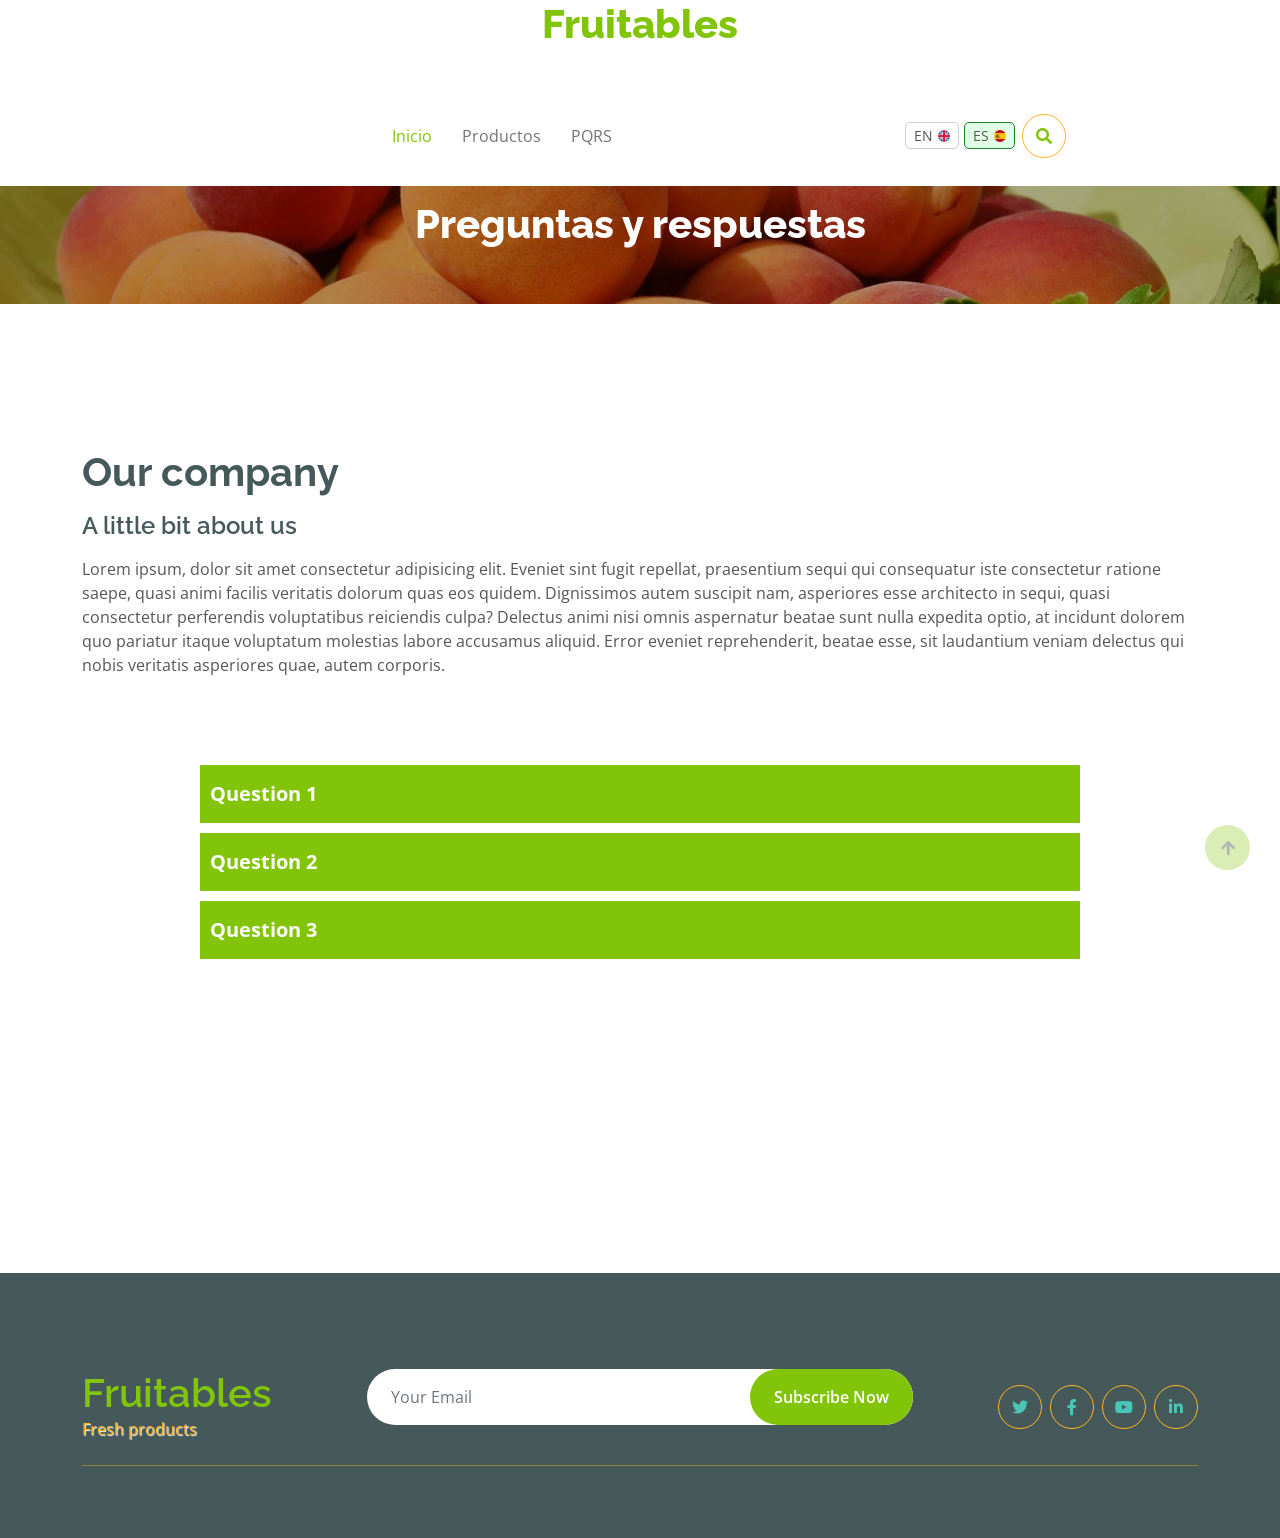
<file: html/pqrs.html>
<!DOCTYPE html>
<html lang="en">
    <head>
        <meta charset="utf-8" />
        <title>Fruitables - Vegetable Website Template</title>
        <meta content="width=device-width, initial-scale=1.0" name="viewport" />
        <meta content="" name="keywords" />
        <meta content="" name="description" />

        <!-- Google Web Fonts -->
        <link rel="preconnect" href="https://fonts.googleapis.com" />
        <link rel="preconnect" href="https://fonts.gstatic.com" crossorigin />
        <link
            href="https://fonts.googleapis.com/css2?family=Open+Sans:wght@400;600&family=Raleway:wght@600;800&display=swap"
            rel="stylesheet"
        />

        <!-- Icon Font Stylesheet -->
        <link rel="stylesheet" href="https://use.fontawesome.com/releases/v5.15.4/css/all.css" />
        <link href="https://cdn.jsdelivr.net/npm/bootstrap-icons@1.4.1/font/bootstrap-icons.css" rel="stylesheet" />

        <!-- Libraries Stylesheet -->
        <link href="lib/lightbox/css/lightbox.min.css" rel="stylesheet" />
        <link href="lib/owlcarousel/assets/owl.carousel.min.css" rel="stylesheet" />

        <!-- Customized Bootstrap Stylesheet -->
        <link href="css/bootstrap.min.css" rel="stylesheet" />

        <!-- Template Stylesheet -->
        <link href="css/style.css" rel="stylesheet" />
    </head>

    <body>
        <div class="container-fluid fixed-top">
            <div class="container">
                <a href="index.html" class="navbar-brand">
                    <h1 class="text-primary display-6 text-center">Fruitables</h1>
                </a>
            </div>
            <div class="container px-0">
                <nav class="navbar navbar-light bg-white navbar-expand-xl">
                    <button
                        class="navbar-toggler py-2 px-3"
                        type="button"
                        data-bs-toggle="collapse"
                        data-bs-target="#navbarCollapse"
                    >
                        <span class="fa fa-bars text-primary"></span>
                    </button>
                    <div class="collapse navbar-collapse bg-white" id="navbarCollapse">
                        <div class="navbar-nav mx-auto">
                            <a href="index.html" class="nav-item nav-link active">Inicio</a>
                            <a href="productos.html" class="nav-item nav-link">Productos</a>
                            <a href="pqrs.html" class="nav-item nav-link">PQRS</a>
                        </div>
                        <div class="d-flex m-3 me-0">
                            <div class="col-3 col-lg-5 col-xl-1 col-xxl-2 bg-top_gov p-0">
                                <div class="select_languages_container p-0">
                                    <a href="" class="btn_language">
                                        <p class="language_name m-0">EN</p>
                                        <img
                                            class="language_img"
                                            src="img/reino-unido.png"
                                            height="12px"
                                            alt="Bandera idioma ingles"
                                        />
                                    </a>
                                    <a href="" class="btn_language active">
                                        <p class="language_name m-0">ES</p>
                                        <img
                                            class="language_img"
                                            src="img/mundo.png"
                                            height="12px"
                                            alt="Bandera idioma español"
                                        />
                                    </a>
                                </div>
                            </div>
                            <button
                                class="btn-search btn border border-secondary btn-md-square rounded-circle bg-white me-4"
                                data-bs-toggle="modal"
                                data-bs-target="#searchModal"
                            >
                                <i class="fas fa-search text-primary"></i>
                            </button>
                        </div>
                    </div>
                </nav>
            </div>
        </div>

        <div class="modal fade" id="searchModal" tabindex="-1" aria-labelledby="exampleModalLabel" aria-hidden="true">
            <div class="modal-dialog modal-fullscreen">
                <div class="modal-content rounded-0">
                    <div class="modal-header">
                        <h5 class="modal-title" id="exampleModalLabel">Búsqueda</h5>
                        <button type="button" class="btn-close" data-bs-dismiss="modal" aria-label="Close"></button>
                    </div>
                    <div class="modal-body d-flex align-items-center">
                        <div class="input-group w-75 mx-auto d-flex">
                            <input
                                type="search"
                                class="form-control p-3"
                                placeholder="Ingresa tu búsqueda"
                                aria-describedby="search-icon-1"
                            />
                            <span id="search-icon-1" class="input-group-text p-3"><i class="fa fa-search"></i></span>
                        </div>
                    </div>
                </div>
            </div>
        </div>

        <!-- Single Page Header start -->
        <div class="container-fluid page-header py-5"  style="background: linear-gradient(rgba(0, 0, 0, 0.3), rgba(0, 0, 0, 0.3)), url(img/cart-page-header-img.jpg); background-position: center center; background-repeat: no-repeat; background-size: cover;">
            <h1 class="text-center text-white display-6">Preguntas y respuestas</h1>
        </div>
        <!-- Single Page Header End -->

        <!-- Single Product Start -->
        <div class="container-fluid py-5 mt-5">
            <div class="container py-5">
                <div class="row g-4 mb-5">
                    <div class="col-lg-12">
                        <div class="row g-4">
                            <div class="col-12">
                                <h1 class="fw-bold mb-3">Our company</h1>
                                <h4 class="mb-3">A little bit about us</h4>
                                <p class="mb-4">
                                    Lorem ipsum, dolor sit amet consectetur adipisicing elit. Eveniet sint fugit
                                    repellat, praesentium sequi qui consequatur iste consectetur ratione saepe, quasi
                                    animi facilis veritatis dolorum quas eos quidem. Dignissimos autem suscipit nam,
                                    asperiores esse architecto in sequi, quasi consectetur perferendis voluptatibus
                                    reiciendis culpa? Delectus animi nisi omnis aspernatur beatae sunt nulla expedita
                                    optio, at incidunt dolorem quo pariatur itaque voluptatum molestias labore accusamus
                                    aliquid. Error eveniet reprehenderit, beatae esse, sit laudantium veniam delectus
                                    qui nobis veritatis asperiores quae, autem corporis.
                                </p>
                            </div>

                            <div class="wrap">
                                <section class="question-section">
                                    <div class="cat-1">
                                        <input id="tab-1" type="radio" name="tabs" tabindex="1" />
                                        <label for="tab-1">Question 1</label>

                                        <div class="question-wrap">
                                            <p>
                                                Lorem ipsum dolor sit amet consectetur adipisicing elit. Quasi voluptas,
                                                architecto optio veniam commodi consectetur praesentium consequuntur.
                                                Quo eaque officiis repellat ullam animi sequi veritatis hic odio tenetur
                                                quidem, esse autem reprehenderit nam doloremque amet, a dolores
                                                reiciendis ex id minus iure voluptates nihil repellendus.
                                            </p>
                                        </div>
                                    </div>
                                    <div class="cat-2">
                                        <input id="tab-2" type="radio" name="tabs" tabindex="2" />
                                        <label for="tab-2">Question 2</label>

                                        <div class="question-wrap">
                                            <p>
                                                Lorem ipsum dolor sit amet consectetur adipisicing elit. Quasi voluptas,
                                                architecto optio veniam commodi consectetur praesentium consequuntur.
                                                Quo eaque officiis repellat ullam animi sequi veritatis hic odio tenetur
                                                quidem, esse autem reprehenderit nam doloremque amet, a dolores
                                                reiciendis ex id minus iure voluptates nihil repellendus.
                                            </p>
                                        </div>
                                    </div>
                                    <div class="cat-3">
                                        <input id="tab-3" type="radio" name="tabs" tabindex="3" />
                                        <label for="tab-3">Question 3</label>

                                        <div class="question-wrap">
                                            <p>
                                                Lorem ipsum dolor sit amet consectetur adipisicing elit. Quasi voluptas,
                                                architecto optio veniam commodi consectetur praesentium consequuntur.
                                                Quo eaque officiis repellat ullam animi sequi veritatis hic odio tenetur
                                                quidem, esse autem reprehenderit nam doloremque amet, a dolores
                                                reiciendis ex id minus iure voluptates nihil repellendus.
                                            </p>
                                        </div>
                                    </div>
                                </section>
                            </div>
                        </div>
                    </div>
                </div>
            </div>
        </div>

        <div class="container-fluid bg-dark text-white-50 footer pt-5 mt-5">
            <div class="container py-5">
                <div class="pb-4 mb-4" style="border-bottom: 1px solid rgba(226, 175, 24, 0.5)">
                    <div class="row g-4">
                        <div class="col-lg-3">
                            <a href="#">
                                <h1 class="text-primary mb-0">Fruitables</h1>
                                <p class="text-secondary mb-0">Fresh products</p>
                            </a>
                        </div>
                        <div class="col-lg-6">
                            <div class="position-relative mx-auto">
                                <input
                                    class="form-control border-0 w-100 py-3 px-4 rounded-pill"
                                    type="number"
                                    placeholder="Your Email"
                                />
                                <button
                                    type="submit"
                                    class="btn btn-primary border-0 border-secondary py-3 px-4 position-absolute rounded-pill text-white"
                                    style="top: 0; right: 0"
                                >
                                    Subscribe Now
                                </button>
                            </div>
                        </div>
                        <div class="col-lg-3">
                            <div class="d-flex justify-content-end pt-3">
                                <a class="btn btn-outline-secondary me-2 btn-md-square rounded-circle" href=""
                                    ><i class="fab fa-twitter"></i
                                ></a>
                                <a class="btn btn-outline-secondary me-2 btn-md-square rounded-circle" href=""
                                    ><i class="fab fa-facebook-f"></i
                                ></a>
                                <a class="btn btn-outline-secondary me-2 btn-md-square rounded-circle" href=""
                                    ><i class="fab fa-youtube"></i
                                ></a>
                                <a class="btn btn-outline-secondary btn-md-square rounded-circle" href=""
                                    ><i class="fab fa-linkedin-in"></i
                                ></a>
                            </div>
                        </div>
                    </div>
                </div>
            </div>
        </div>
        <!-- Back to Top -->
        <a href="#" class="btn btn-primary border-3 border-primary rounded-circle back-to-top"
            ><i class="fa fa-arrow-up"></i
        ></a>

        <!-- JavaScript Libraries -->
        <script src="https://ajax.googleapis.com/ajax/libs/jquery/3.6.4/jquery.min.js"></script>
        <script src="https://cdn.jsdelivr.net/npm/bootstrap@5.0.0/dist/js/bootstrap.bundle.min.js"></script>
        <script src="lib/easing/easing.min.js"></script>
        <script src="lib/waypoints/waypoints.min.js"></script>
        <script src="lib/lightbox/js/lightbox.min.js"></script>
        <script src="lib/owlcarousel/owl.carousel.min.js"></script>

        <!-- Template Javascript -->
        <script src="js/main.js"></script>
    </body>
</html>
</file>
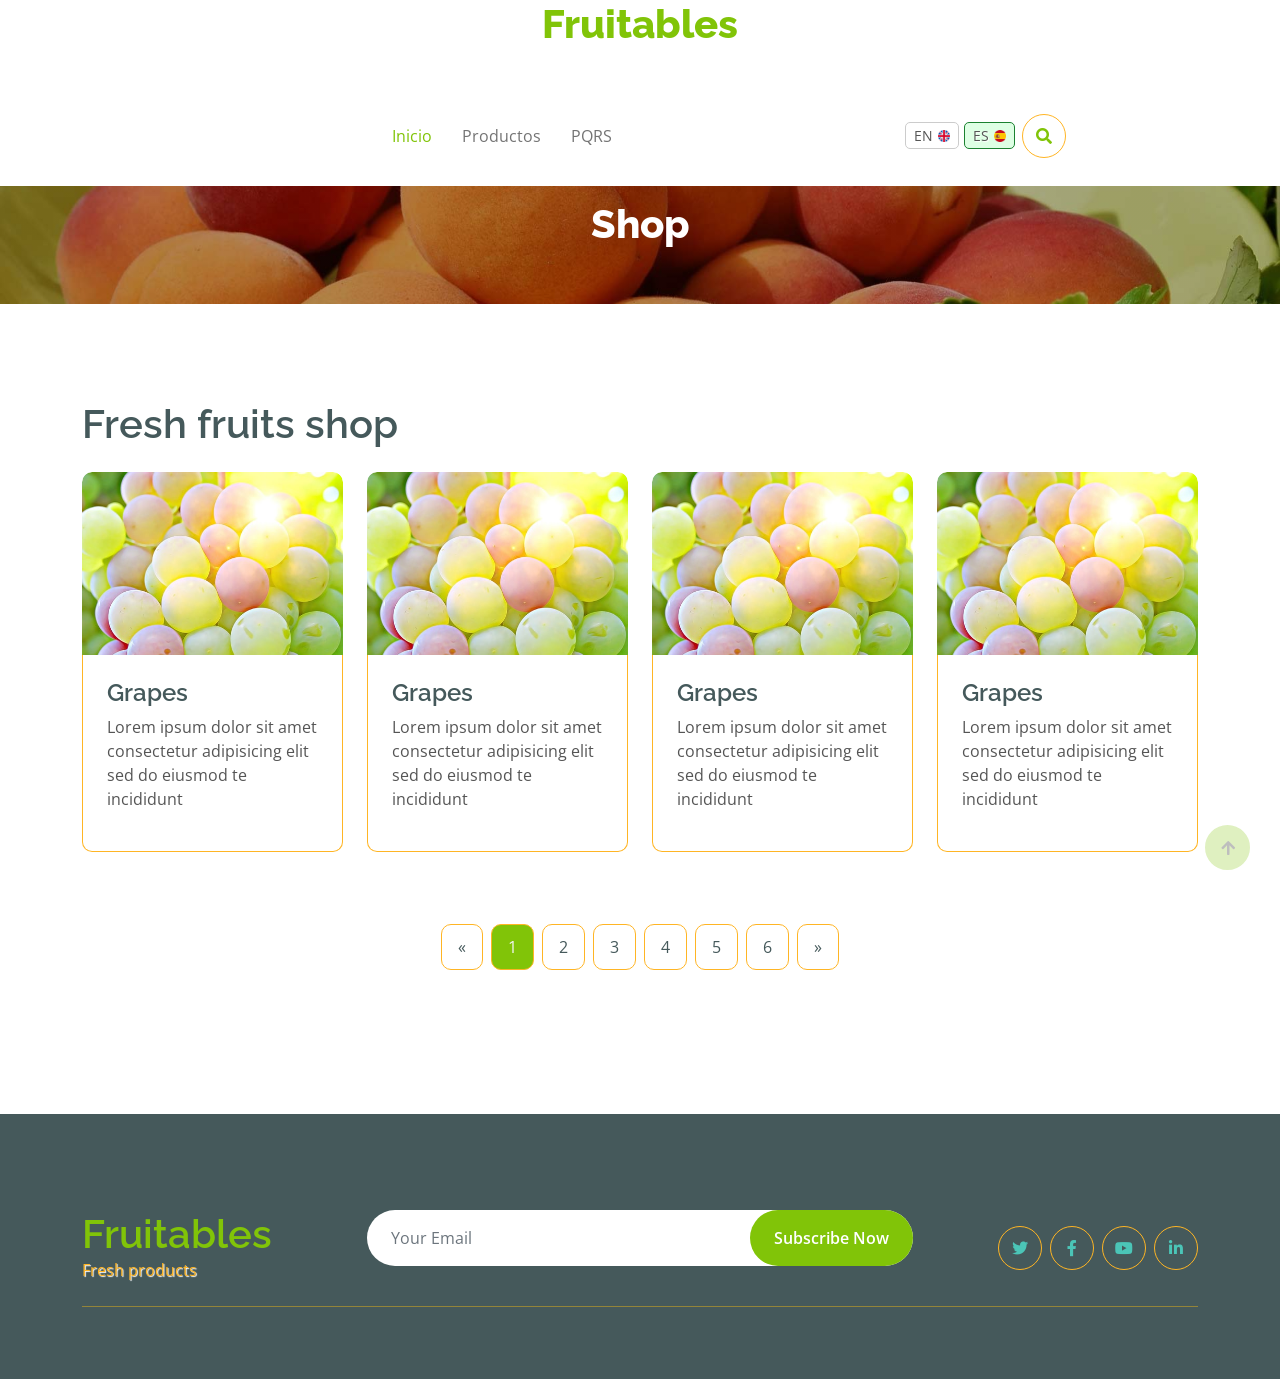
<file: html/productos.html>
<!DOCTYPE html>
<html lang="en">
    <head>
        <meta charset="utf-8" />
        <title>Fruitables - Vegetable Website Template</title>
        <meta content="width=device-width, initial-scale=1.0" name="viewport" />
        <meta content="" name="keywords" />
        <meta content="" name="description" />

        <!-- Google Web Fonts -->
        <link rel="preconnect" href="https://fonts.googleapis.com" />
        <link rel="preconnect" href="https://fonts.gstatic.com" crossorigin />
        <link
            href="https://fonts.googleapis.com/css2?family=Open+Sans:wght@400;600&family=Raleway:wght@600;800&display=swap"
            rel="stylesheet"
        />

        <!-- Icon Font Stylesheet -->
        <link rel="stylesheet" href="https://use.fontawesome.com/releases/v5.15.4/css/all.css" />
        <link href="https://cdn.jsdelivr.net/npm/bootstrap-icons@1.4.1/font/bootstrap-icons.css" rel="stylesheet" />

        <!-- Libraries Stylesheet -->
        <link href="lib/lightbox/css/lightbox.min.css" rel="stylesheet" />
        <link href="lib/owlcarousel/assets/owl.carousel.min.css" rel="stylesheet" />

        <!-- Customized Bootstrap Stylesheet -->
        <link href="css/bootstrap.min.css" rel="stylesheet" />

        <!-- Template Stylesheet -->
        <link href="css/style.css" rel="stylesheet" />
    </head>

    <body>
        <div class="container-fluid fixed-top">
            <div class="container">
                <a href="index.html" class="navbar-brand">
                    <h1 class="text-primary display-6 text-center">Fruitables</h1>
                </a>
            </div>
            <div class="container px-0">
                <nav class="navbar navbar-light bg-white navbar-expand-xl">
                    <button
                        class="navbar-toggler py-2 px-3"
                        type="button"
                        data-bs-toggle="collapse"
                        data-bs-target="#navbarCollapse"
                    >
                        <span class="fa fa-bars text-primary"></span>
                    </button>
                    <div class="collapse navbar-collapse bg-white" id="navbarCollapse">
                        <div class="navbar-nav mx-auto">
                            <a href="index.html" class="nav-item nav-link active">Inicio</a>
                            <a href="productos.html" class="nav-item nav-link">Productos</a>
                            <a href="pqrs.html" class="nav-item nav-link">PQRS</a>
                        </div>
                        <div class="d-flex m-3 me-0">
                            <div class="col-3 col-lg-5 col-xl-1 col-xxl-2 bg-top_gov p-0">
                                <div class="select_languages_container p-0">
                                    <a href="" class="btn_language">
                                        <p class="language_name m-0">EN</p>
                                        <img
                                            class="language_img"
                                            src="img/reino-unido.png"
                                            height="12px"
                                            alt="Bandera idioma ingles"
                                        />
                                    </a>
                                    <a href="" class="btn_language active">
                                        <p class="language_name m-0">ES</p>
                                        <img
                                            class="language_img"
                                            src="img/mundo.png"
                                            height="12px"
                                            alt="Bandera idioma español"
                                        />
                                    </a>
                                </div>
                            </div>
                            <button
                                class="btn-search btn border border-secondary btn-md-square rounded-circle bg-white me-4"
                                data-bs-toggle="modal"
                                data-bs-target="#searchModal"
                            >
                                <i class="fas fa-search text-primary"></i>
                            </button>
                        </div>
                    </div>
                </nav>
            </div>
        </div>
        <div class="modal fade" id="searchModal" tabindex="-1" aria-labelledby="exampleModalLabel" aria-hidden="true">
            <div class="modal-dialog modal-fullscreen">
                <div class="modal-content rounded-0">
                    <div class="modal-header">
                        <h5 class="modal-title" id="exampleModalLabel">Búsqueda</h5>
                        <button type="button" class="btn-close" data-bs-dismiss="modal" aria-label="Close"></button>
                    </div>
                    <div class="modal-body d-flex align-items-center">
                        <div class="input-group w-75 mx-auto d-flex">
                            <input
                                type="search"
                                class="form-control p-3"
                                placeholder="Ingresa tu búsqueda"
                                aria-describedby="search-icon-1"
                            />
                            <span id="search-icon-1" class="input-group-text p-3"><i class="fa fa-search"></i></span>
                        </div>
                    </div>
                </div>
            </div>
        </div>

        <!-- Single Page Header start -->
        <div class="container-fluid page-header py-5"  style="background: linear-gradient(rgba(0, 0, 0, 0.3), rgba(0, 0, 0, 0.3)), url(img/cart-page-header-img.jpg); background-position: center center; background-repeat: no-repeat; background-size: cover;">
            <h1 class="text-center text-white display-6">Shop</h1>
        </div>
        <!-- Single Page Header End -->

        <!-- Fruits Shop Start-->
        <div class="container-fluid fruite py-5">
            <div class="container py-5">
                <h1 class="mb-4">Fresh fruits shop</h1>
                <div class="row g-4">
                    <div class="col-lg-12">
                        <div class="row">
                            <div class="col-lg-12">
                                <div class="row g-4 justify-content-center">
                                    <a href="detalle.html" class="col-md-6 col-lg-4 col-xl-3">
                                        <div>
                                            <div class="rounded position-relative fruite-item">
                                                <div class="fruite-img">
                                                    <img
                                                        src="img/fruite-item-5.jpg"
                                                        class="img-fluid w-100 rounded-top"
                                                        alt=""
                                                    />
                                                </div>
                                                <div class="p-4 border border-secondary border-top-0 rounded-bottom">
                                                    <h4>Grapes</h4>
                                                    <p>
                                                        Lorem ipsum dolor sit amet consectetur adipisicing elit sed do
                                                        eiusmod te incididunt
                                                    </p>
                                                </div>
                                            </div>
                                        </div>
                                    </a>
                                    <a href="detalle.html" class="col-md-6 col-lg-4 col-xl-3">
                                        <div>
                                            <div class="rounded position-relative fruite-item">
                                                <div class="fruite-img">
                                                    <img
                                                        src="img/fruite-item-5.jpg"
                                                        class="img-fluid w-100 rounded-top"
                                                        alt=""
                                                    />
                                                </div>
                                                <div class="p-4 border border-secondary border-top-0 rounded-bottom">
                                                    <h4>Grapes</h4>
                                                    <p>
                                                        Lorem ipsum dolor sit amet consectetur adipisicing elit sed do
                                                        eiusmod te incididunt
                                                    </p>
                                                </div>
                                            </div>
                                        </div>
                                    </a>
                                    <a href="detalle.html" class="col-md-6 col-lg-4 col-xl-3">
                                        <div>
                                            <div class="rounded position-relative fruite-item">
                                                <div class="fruite-img">
                                                    <img
                                                        src="img/fruite-item-5.jpg"
                                                        class="img-fluid w-100 rounded-top"
                                                        alt=""
                                                    />
                                                </div>
                                                <div class="p-4 border border-secondary border-top-0 rounded-bottom">
                                                    <h4>Grapes</h4>
                                                    <p>
                                                        Lorem ipsum dolor sit amet consectetur adipisicing elit sed do
                                                        eiusmod te incididunt
                                                    </p>
                                                </div>
                                            </div>
                                        </div>
                                    </a>
                                    <a href="detalle.html" class="col-md-6 col-lg-4 col-xl-3">
                                        <div>
                                            <div class="rounded position-relative fruite-item">
                                                <div class="fruite-img">
                                                    <img
                                                        src="img/fruite-item-5.jpg"
                                                        class="img-fluid w-100 rounded-top"
                                                        alt=""
                                                    />
                                                </div>
                                                <div class="p-4 border border-secondary border-top-0 rounded-bottom">
                                                    <h4>Grapes</h4>
                                                    <p>
                                                        Lorem ipsum dolor sit amet consectetur adipisicing elit sed do
                                                        eiusmod te incididunt
                                                    </p>
                                                </div>
                                            </div>
                                        </div>
                                    </a>

                                    <div class="col-12">
                                        <div class="pagination d-flex justify-content-center mt-5">
                                            <a href="#" class="rounded">&laquo;</a>
                                            <a href="#" class="active rounded">1</a>
                                            <a href="#" class="rounded">2</a>
                                            <a href="#" class="rounded">3</a>
                                            <a href="#" class="rounded">4</a>
                                            <a href="#" class="rounded">5</a>
                                            <a href="#" class="rounded">6</a>
                                            <a href="#" class="rounded">&raquo;</a>
                                        </div>
                                    </div>
                                </div>
                            </div>
                        </div>
                    </div>
                </div>
            </div>
        </div>
        <!-- Fruits Shop End-->

        <div class="container-fluid bg-dark text-white-50 footer pt-5 mt-5">
            <div class="container py-5">
                <div class="pb-4 mb-4" style="border-bottom: 1px solid rgba(226, 175, 24, 0.5)">
                    <div class="row g-4">
                        <div class="col-lg-3">
                            <a href="#">
                                <h1 class="text-primary mb-0">Fruitables</h1>
                                <p class="text-secondary mb-0">Fresh products</p>
                            </a>
                        </div>
                        <div class="col-lg-6">
                            <div class="position-relative mx-auto">
                                <input
                                    class="form-control border-0 w-100 py-3 px-4 rounded-pill"
                                    type="number"
                                    placeholder="Your Email"
                                />
                                <button
                                    type="submit"
                                    class="btn btn-primary border-0 border-secondary py-3 px-4 position-absolute rounded-pill text-white"
                                    style="top: 0; right: 0"
                                >
                                    Subscribe Now
                                </button>
                            </div>
                        </div>
                        <div class="col-lg-3">
                            <div class="d-flex justify-content-end pt-3">
                                <a class="btn btn-outline-secondary me-2 btn-md-square rounded-circle" href=""
                                    ><i class="fab fa-twitter"></i
                                ></a>
                                <a class="btn btn-outline-secondary me-2 btn-md-square rounded-circle" href=""
                                    ><i class="fab fa-facebook-f"></i
                                ></a>
                                <a class="btn btn-outline-secondary me-2 btn-md-square rounded-circle" href=""
                                    ><i class="fab fa-youtube"></i
                                ></a>
                                <a class="btn btn-outline-secondary btn-md-square rounded-circle" href=""
                                    ><i class="fab fa-linkedin-in"></i
                                ></a>
                            </div>
                        </div>
                    </div>
                </div>
            </div>
        </div>
        <!-- Back to Top -->
        <a href="#" class="btn btn-primary border-3 border-primary rounded-circle back-to-top"
            ><i class="fa fa-arrow-up"></i
        ></a>

        <!-- JavaScript Libraries -->
        <script src="https://ajax.googleapis.com/ajax/libs/jquery/3.6.4/jquery.min.js"></script>
        <script src="https://cdn.jsdelivr.net/npm/bootstrap@5.0.0/dist/js/bootstrap.bundle.min.js"></script>
        <script src="lib/easing/easing.min.js"></script>
        <script src="lib/waypoints/waypoints.min.js"></script>
        <script src="lib/lightbox/js/lightbox.min.js"></script>
        <script src="lib/owlcarousel/owl.carousel.min.js"></script>

        <!-- Template Javascript -->
        <script src="js/main.js"></script>
    </body>
</html>
</file>
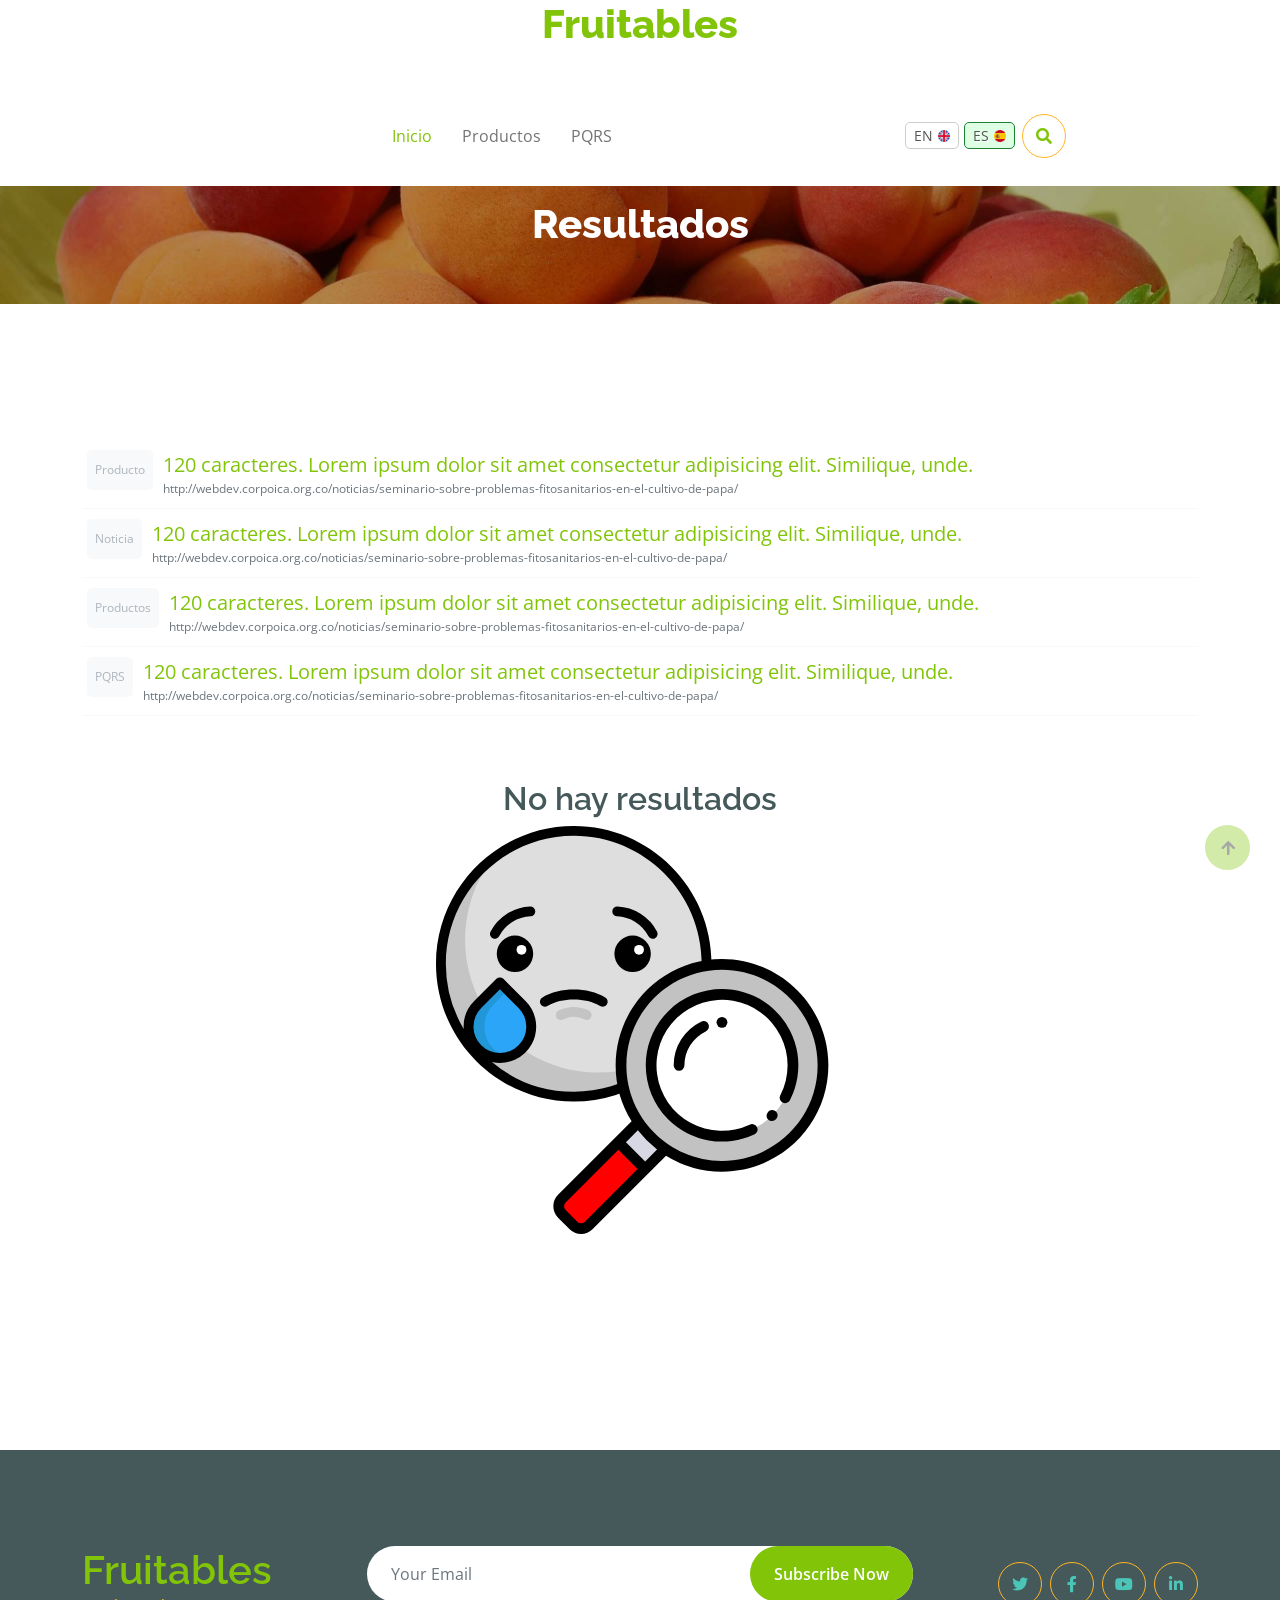
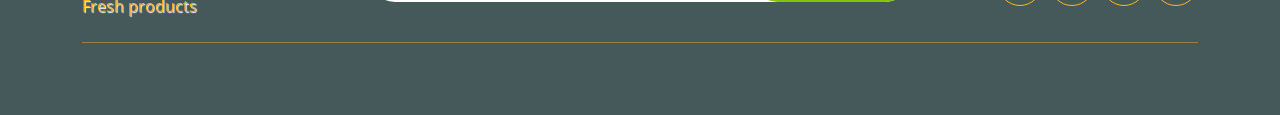
<file: html/resultados.html>
<!DOCTYPE html>
<html lang="en">

<head>
    <meta charset="utf-8" />
    <title>Fruitables - Vegetable Website Template</title>
    <meta content="width=device-width, initial-scale=1.0" name="viewport" />
    <meta content="" name="keywords" />
    <meta content="" name="description" />

    <!-- Google Web Fonts -->
    <link rel="preconnect" href="https://fonts.googleapis.com" />
    <link rel="preconnect" href="https://fonts.gstatic.com" crossorigin />
    <link
        href="https://fonts.googleapis.com/css2?family=Open+Sans:wght@400;600&family=Raleway:wght@600;800&display=swap"
        rel="stylesheet" />

    <!-- Icon Font Stylesheet -->
    <link rel="stylesheet" href="https://use.fontawesome.com/releases/v5.15.4/css/all.css" />
    <link href="https://cdn.jsdelivr.net/npm/bootstrap-icons@1.4.1/font/bootstrap-icons.css" rel="stylesheet" />

    <!-- Libraries Stylesheet -->
    <link href="lib/lightbox/css/lightbox.min.css" rel="stylesheet" />
    <link href="lib/owlcarousel/assets/owl.carousel.min.css" rel="stylesheet" />

    <!-- Customized Bootstrap Stylesheet -->
    <link href="css/bootstrap.min.css" rel="stylesheet" />

    <!-- Template Stylesheet -->
    <link href="css/style.css" rel="stylesheet" />
</head>

<body>
    <div class="container-fluid fixed-top">
        <div class="container">
            <a href="index.html" class="navbar-brand">
                <h1 class="text-primary display-6 text-center">Fruitables</h1>
            </a>
        </div>
        <div class="container px-0">
            <nav class="navbar navbar-light bg-white navbar-expand-xl">
                <button class="navbar-toggler py-2 px-3" type="button" data-bs-toggle="collapse"
                    data-bs-target="#navbarCollapse">
                    <span class="fa fa-bars text-primary"></span>
                </button>
                <div class="collapse navbar-collapse bg-white" id="navbarCollapse">
                    <div class="navbar-nav mx-auto">
                        <a href="index.html" class="nav-item nav-link active">Inicio</a>
                        <a href="productos.html" class="nav-item nav-link">Productos</a>
                        <a href="pqrs.html" class="nav-item nav-link">PQRS</a>
                    </div>
                    <div class="d-flex m-3 me-0">
                        <div class="col-3 col-lg-5 col-xl-1 col-xxl-2 bg-top_gov p-0">
                            <div class="select_languages_container p-0">
                                <a href="" class="btn_language">
                                    <p class="language_name m-0">EN</p>
                                    <img class="language_img" src="img/reino-unido.png" height="12px"
                                        alt="Bandera idioma ingles" />
                                </a>
                                <a href="" class="btn_language active">
                                    <p class="language_name m-0">ES</p>
                                    <img class="language_img" src="img/mundo.png" height="12px"
                                        alt="Bandera idioma español" />
                                </a>
                            </div>
                        </div>
                        <button
                            class="btn-search btn border border-secondary btn-md-square rounded-circle bg-white me-4"
                            data-bs-toggle="modal" data-bs-target="#searchModal">
                            <i class="fas fa-search text-primary"></i>
                        </button>
                    </div>
                </div>
            </nav>
        </div>
    </div>

    <div class="modal fade" id="searchModal" tabindex="-1" aria-labelledby="exampleModalLabel" aria-hidden="true">
        <div class="modal-dialog modal-fullscreen">
            <div class="modal-content rounded-0">
                <div class="modal-header">
                    <h5 class="modal-title" id="exampleModalLabel">Búsqueda</h5>
                    <button type="button" class="btn-close" data-bs-dismiss="modal" aria-label="Close"></button>
                </div>
                <div class="modal-body d-flex align-items-center">
                    <div class="input-group w-75 mx-auto d-flex">
                        <input type="search" class="form-control p-3" placeholder="Ingresa tu búsqueda"
                            aria-describedby="search-icon-1" />
                        <span id="search-icon-1" class="input-group-text p-3"><i class="fa fa-search"></i></span>
                    </div>
                </div>
            </div>
        </div>
    </div>

    <!-- Single Page Header start -->
    <div class="container-fluid page-header py-5"
        style="background: linear-gradient(rgba(0, 0, 0, 0.3), rgba(0, 0, 0, 0.3)), url(img/cart-page-header-img.jpg); background-position: center center; background-repeat: no-repeat; background-size: cover;">
        <h1 class="text-center text-white display-6">Resultados</h1>
    </div>
    <!-- Single Page Header End -->

    <!-- Single Product Start -->
    <div class="container-fluid py-5 mt-5">
        <div class="container py-5">
            <div class="row g-4 mb-5">
                <div class="col-lg-12">
                    <div class="row g-4 buscador-inner">

                        <ul class="lista">
                            <li>
                                <a class="busqueda" href="#" data-tipo="Producto">
                                    <div class="busqueda-content">
                                        <span>120 caracteres. Lorem ipsum dolor sit amet consectetur adipisicing elit. Similique, unde.</span>
                                        <span>http://webdev.corpoica.org.co/noticias/seminario-sobre-problemas-fitosanitarios-en-el-cultivo-de-papa/</span>
                                    </div>
                                </a>
                            </li>
                             <li>
                                <a class="busqueda" href="#" data-tipo="Noticia">
                                    <div class="busqueda-content">
                                        <span>120 caracteres. Lorem ipsum dolor sit amet consectetur adipisicing elit. Similique, unde.</span>
                                        <span>http://webdev.corpoica.org.co/noticias/seminario-sobre-problemas-fitosanitarios-en-el-cultivo-de-papa/</span>
                                    </div>
                                </a>
                            </li>
                             <li>
                                <a class="busqueda" href="#" data-tipo="Productos">
                                    <div class="busqueda-content">
                                        <span>120 caracteres. Lorem ipsum dolor sit amet consectetur adipisicing elit. Similique, unde.</span>
                                        <span>http://webdev.corpoica.org.co/noticias/seminario-sobre-problemas-fitosanitarios-en-el-cultivo-de-papa/</span>
                                    </div>
                                </a>
                            </li>
                            <li>
                                <a class="busqueda" href="#" data-tipo="PQRS">
                                    <div class="busqueda-content">
                                        <span>120 caracteres. Lorem ipsum dolor sit amet consectetur adipisicing elit. Similique, unde.</span>
                                        <span>http://webdev.corpoica.org.co/noticias/seminario-sobre-problemas-fitosanitarios-en-el-cultivo-de-papa/</span>
                                    </div>
                                </a>
                            </li>
                        </ul>
                    </div>
                </div>
                <div id="send-message" class="centered">
                    <div class="row">

                        <div class="col-12 no-resultados">
                            <h2>No hay resultados</h2>
                            <div class="no-results">
                                <svg xmlns="http://www.w3.org/2000/svg" viewBox="0 0 758 758">
                                    <defs>
                                        <style>
                                            .cls-1 {
                                                fill: #dedede;
                                            }

                                            .cls-2 {
                                                fill: #c4c4c4;
                                            }

                                            .cls-3 {
                                                fill: #2ba5f7;
                                            }

                                            .cls-4 {
                                                fill: #2197d8;
                                            }

                                            .cls-5 {
                                                fill: #ffffff;
                                            }

                                            .cls-6 {
                                                fill: #0c68f1;
                                            }

                                            .cls-7 {
                                                fill: #d8d8e4;
                                            }

                                            .cls-8 {
                                                fill: #c2c2c2;
                                            }
                                        </style>
                                    </defs>
                                    <title>No Search Results</title>
                                    <g id="face">
                                        <g id="Face-2" data-name="Face">
                                            <circle id="face-fill" class="cls-1" cx="256" cy="256" r="246.85" />
                                            <path id="face-shadow" class="cls-2"
                                                d="M126.31,385.69c-88.81-88.8-95.8-228.42-21-325.24a248.47,248.47,0,0,0-23.86,21c-96.4,96.4-96.4,252.7,0,349.1s252.7,96.4,349.1,0a248.47,248.47,0,0,0,21-23.86C354.73,481.49,215.11,474.49,126.31,385.69Z" />
                                            <path id="mouth-shadow" class="cls-2"
                                                d="M231.9,360.39a9.15,9.15,0,0,1-4-17.39c18.37-8.84,37.79-8.84,56.15,0a9.15,9.15,0,0,1-7.93,16.49,45.05,45.05,0,0,0-40.29,0A9.11,9.11,0,0,1,231.9,360.39Z" />
                                            <g id="tear-fill">
                                                <path class="cls-3"
                                                    d="M77.51,414h0a58.23,58.23,0,0,1,0-82.35l41.18-41.18,41.18,41.18a58.23,58.23,0,0,1,0,82.35h0A58.22,58.22,0,0,1,77.51,414Z" />
                                                <path class="cls-4"
                                                    d="M106.79,414h0a58.21,58.21,0,0,1,0-82.35l26.54-26.54-14.64-14.64L77.51,331.61a58.24,58.24,0,0,0,0,82.36h0a58.18,58.18,0,0,0,55.82,15.18A57.79,57.79,0,0,1,106.79,414Z" />
                                            </g>
                                            <path id="face-outline"
                                                d="M256,0C114.84,0,0,114.84,0,256S114.84,512,256,512,512,397.16,512,256,397.16,0,256,0ZM84,338.08l34.71-34.7,34.71,34.7a49.09,49.09,0,1,1-69.42,0ZM256,493.7a236.6,236.6,0,0,1-152.13-55.21,67.36,67.36,0,0,0,62.47-113.35L125.16,284a9.15,9.15,0,0,0-12.94,0L71,325.15A67.21,67.21,0,0,0,51.48,377,236.27,236.27,0,0,1,18.3,256C18.3,124.93,124.93,18.3,256,18.3S493.7,124.93,493.7,256,387.07,493.7,256,493.7Z" />
                                        </g>
                                        <path id="brow-left"
                                            d="M174.86,149.55a87.29,87.29,0,0,0-73.44,46.38,9.15,9.15,0,1,0,16.13,8.64,69.13,69.13,0,0,1,58.17-36.74,9.15,9.15,0,0,0-.86-18.28Z" />
                                        <path id="brow-right"
                                            d="M337.14,149.55a9.15,9.15,0,0,0-.86,18.28,69.13,69.13,0,0,1,58.17,36.74,9.15,9.15,0,1,0,16.13-8.64A87.29,87.29,0,0,0,337.14,149.55Z" />
                                        <path id="mouth"
                                            d="M314.46,318.62c-32.78-19.77-84.14-19.77-116.92,0A9.15,9.15,0,1,0,207,334.29c26.56-16,71.45-16,98,0a9.15,9.15,0,1,0,9.45-15.67Z" />
                                        <g id="eye-left">
                                            <path
                                                d="M146.72,203.59a33.85,33.85,0,1,0,33.86,33.85A33.89,33.89,0,0,0,146.72,203.59Z" />
                                            <circle class="cls-5 pupil" cx="158.81" cy="230.1" r="9.15" />
                                        </g>
                                        <g id="eye-right">
                                            <path
                                                d="M365.28,203.59a33.85,33.85,0,1,0,33.85,33.85A33.9,33.9,0,0,0,365.28,203.59Z" />
                                            <circle class="cls-5 pupil" cx="377.18" cy="230.1" r="9.15" />
                                        </g>
                                    </g>
                                    <g class="magnifying-glass">
                                        <g id="mag">
                                            <path class="cls-6 handle"
                                                d="M374.71,551.45l-140.9,140.9a20,20,0,0,0,0,28.23l21.61,21.61a20,20,0,0,0,28.23,0l140.9-140.9Z" />
                                            <path id="handle-top" class="cls-7"
                                                d="M374.71,551.45l49.84,49.84-35.93,35.93-49.84-49.84Z" />
                                            <path id="mag-outer-fill" class="cls-8"
                                                d="M531.37,257C635,257,719,341,719,444.62S635,632.26,531.37,632.26s-187.63-84-187.63-187.64S427.74,257,531.37,257Z" />
                                            <path id="mag-center-white" class="cls-5"
                                                d="M531.37,312.87A131.75,131.75,0,1,1,399.63,444.62,131.75,131.75,0,0,1,531.37,312.87Z" />
                                            <g id="mag-outline">
                                                <path
                                                    d="M617.48,530.71a10,10,0,1,0,14.1,14.13l.76-.77a10,10,0,0,0-14.21-14Z" />
                                                <path
                                                    d="M431.16,544.83A142.11,142.11,0,0,0,591.1,573.18a10,10,0,1,0-8.41-18.1,121.76,121.76,0,1,1,57.23-55.21,10,10,0,1,0,17.79,9.05,141.37,141.37,0,0,0-26.12-164.51c-55.26-55.26-145.17-55.26-200.43,0S375.9,489.57,431.16,544.83Z" />
                                                <path
                                                    d="M226.75,727.64l21.61,21.61a30,30,0,0,0,42.35,0L427.37,612.58a196.39,196.39,0,0,0,104,29.66c109,0,197.62-88.65,197.62-197.62S640.34,247,531.37,247,333.76,335.65,333.76,444.62a196.4,196.4,0,0,0,29.66,104L226.75,685.29A30,30,0,0,0,226.75,727.64ZM531.37,622.28c-98,0-177.65-79.7-177.65-177.66S433.41,267,531.37,267,709,346.66,709,444.62,629.33,622.28,531.37,622.28ZM410.71,601,388.62,623.1,352.9,587.38,375,565.29A199.31,199.31,0,0,0,410.71,601Zm-169.84,98.4,97.91-97.92,35.72,35.73-97.91,97.91a10,10,0,0,1-14.11,0l-21.61-21.61A10,10,0,0,1,240.87,699.41Z" />
                                                <path
                                                    d="M501.09,381.64a10,10,0,1,0-8.66-18,90.39,90.39,0,0,0-50.89,81,10,10,0,0,0,20,0A70.29,70.29,0,0,1,501.09,381.64Z" />
                                                <path d="M531.37,374.76a10,10,0,1,0,0-20h-.15a10,10,0,0,0,0,20Z" />
                                            </g>
                                        </g>
                                    </g>
                                </svg>

                            </div>
                        </div>
                    </div>
                </div>
            </div>
        </div>
    </div>
    </div>
    <!-- Single Product End -->

    <div class="container-fluid bg-dark text-white-50 footer pt-5 mt-5">
        <div class="container py-5">
            <div class="pb-4 mb-4" style="border-bottom: 1px solid rgba(226, 175, 24, 0.5)">
                <div class="row g-4">
                    <div class="col-lg-3">
                        <a href="#">
                            <h1 class="text-primary mb-0">Fruitables</h1>
                            <p class="text-secondary mb-0">Fresh products</p>
                        </a>
                    </div>
                    <div class="col-lg-6">
                        <div class="position-relative mx-auto">
                            <input class="form-control border-0 w-100 py-3 px-4 rounded-pill" type="number"
                                placeholder="Your Email" />
                            <button type="submit"
                                class="btn btn-primary border-0 border-secondary py-3 px-4 position-absolute rounded-pill text-white"
                                style="top: 0; right: 0">
                                Subscribe Now
                            </button>
                        </div>
                    </div>
                    <div class="col-lg-3">
                        <div class="d-flex justify-content-end pt-3">
                            <a class="btn btn-outline-secondary me-2 btn-md-square rounded-circle" href=""><i
                                    class="fab fa-twitter"></i></a>
                            <a class="btn btn-outline-secondary me-2 btn-md-square rounded-circle" href=""><i
                                    class="fab fa-facebook-f"></i></a>
                            <a class="btn btn-outline-secondary me-2 btn-md-square rounded-circle" href=""><i
                                    class="fab fa-youtube"></i></a>
                            <a class="btn btn-outline-secondary btn-md-square rounded-circle" href=""><i
                                    class="fab fa-linkedin-in"></i></a>
                        </div>
                    </div>
                </div>
            </div>
        </div>
    </div>
    <!-- Back to Top -->
    <a href="#" class="btn btn-primary border-3 border-primary rounded-circle back-to-top"><i
            class="fa fa-arrow-up"></i></a>

    <!-- JavaScript Libraries -->
    <script src="https://ajax.googleapis.com/ajax/libs/jquery/3.6.4/jquery.min.js"></script>
    <script src="https://cdn.jsdelivr.net/npm/bootstrap@5.0.0/dist/js/bootstrap.bundle.min.js"></script>
    <script src="lib/easing/easing.min.js"></script>
    <script src="lib/waypoints/waypoints.min.js"></script>
    <script src="lib/lightbox/js/lightbox.min.js"></script>
    <script src="lib/owlcarousel/owl.carousel.min.js"></script>

    <!-- Template Javascript -->
    <script src="js/main.js"></script>
</body>

</html>
</file>
<file: html/css/style.css>
/*** Spinner Start ***/
#spinner {
    opacity: 0;
    visibility: hidden;
    transition: opacity .8s ease-out, visibility 0s linear .5s;
    z-index: 99999;
}

#spinner.show {
    transition: opacity .8s ease-out, visibility 0s linear .0s;
    visibility: visible;
    opacity: 1;
}

.back-to-top {
    position: fixed;
    right: 30px;
    bottom: 30px;
    display: flex;
    width: 45px;
    height: 45px;
    align-items: center;
    justify-content: center;
    transition: 0.5s;
    z-index: 99;
}

/*** Spinner End ***/


/*** Button Start ***/
.btn {
    font-weight: 600;
    transition: .5s;
}

.btn-square {
    width: 32px;
    height: 32px;
}

.btn-sm-square {
    width: 34px;
    height: 34px;
}

.btn-md-square {
    width: 44px;
    height: 44px;
}

.btn-lg-square {
    width: 56px;
    height: 56px;
}

.btn-square,
.btn-sm-square,
.btn-md-square,
.btn-lg-square {
    padding: 0;
    display: flex;
    align-items: center;
    justify-content: center;
    font-weight: normal;
}

.btn.border-secondary {
    transition: 0.5s;
}

.btn.border-secondary:hover {
    background: var(--bs-secondary) !important;
    color: var(--bs-white) !important;
}

/*** Topbar Start ***/
.fixed-top {
    transition: 0.5s;
    background: var(--bs-white);
    border: 0;
}

.topbar {
    padding: 20px;
    border-radius: 230px 100px;
}

.topbar .top-info {
    font-size: 15px;
    line-height: 0;
    letter-spacing: 1px;
    display: flex;
    align-items: center;
}

.topbar .top-link {
    font-size: 15px;
    line-height: 0;
    letter-spacing: 1px;
    display: flex;
    align-items: center;
}

.topbar .top-link a {
    letter-spacing: 1px;
}

.topbar .top-link a small:hover {
    color: var(--bs-secondary) !important;
    transition: 0.5s;
}

.topbar .top-link a small:hover i {
    color: var(--bs-primary) !important;
}

/*** Topbar End ***/

/*** Navbar Start ***/
.navbar .navbar-nav .nav-link {
    padding: 10px 15px;
    font-size: 16px;
    transition: .5s;
}

.navbar {
    height: 100px;
    border-bottom: 1px solid rgba(255, 255, 255, .1);
}

.navbar .navbar-nav .nav-link:hover,
.navbar .navbar-nav .nav-link.active,
.fixed-top.bg-white .navbar .navbar-nav .nav-link:hover,
.fixed-top.bg-white .navbar .navbar-nav .nav-link.active {
    color: var(--bs-primary);
}

.navbar .dropdown-toggle::after {
    border: none;
    content: "\f107";
    font-family: "Font Awesome 5 Free";
    font-weight: 700;
    vertical-align: middle;
    margin-left: 8px;
}

@media (min-width: 1200px) {
    .navbar .nav-item .dropdown-menu {
        display: block;
        visibility: hidden;
        top: 100%;
        transform: rotateX(-75deg);
        transform-origin: 0% 0%;
        border: 0;
        transition: .5s;
        opacity: 0;
    }
}

.dropdown .dropdown-menu a:hover {
    background: var(--bs-secondary);
    color: var(--bs-primary);
}

.navbar .nav-item:hover .dropdown-menu {
    transform: rotateX(0deg);
    visibility: visible;
    background: var(--bs-light) !important;
    border-radius: 10px !important;
    transition: .5s;
    opacity: 1;
}

#searchModal .modal-content {
    background: rgba(255, 255, 255, .8);
}

/*** Navbar End ***/

/*** Hero Header ***/
.carousel-item {
    position: relative;
}

.carousel-item a {
    position: absolute;
    top: 50%;
    left: 50%;
    transform: translate(-50%, -50%);
    font-size: 25px;
    background: linear-gradient(rgba(255, 181, 36, 0.7), rgba(255, 181, 36, 0.7));
}

.carousel-control-next,
.carousel-control-prev {
    width: 48px;
    height: 48px;
    border-radius: 48px;
    border: 1px solid var(--bs-white);
    background: var(--bs-primary);
    position: absolute;
    top: 50%;
    transform: translateY(-50%);
}

.carousel-control-next {
    margin-right: 20px;
}

.carousel-control-prev {
    margin-left: 20px;
}

.page-header {
    position: relative;
}

@media (min-width: 992px) {

    .hero-header,
    .page-header {
        margin-top: 152px !important;
    }
}

@media (max-width: 992px) {

    .hero-header,
    .page-header {
        margin-top: 97px !important;
    }
}

/*** Hero Header end ***/


/*** featurs Start ***/
.featurs .featurs-item .featurs-icon {
    position: relative;
    width: 120px;
    height: 120px;
}

.featurs .featurs-item .featurs-icon::after {
    content: "";
    width: 35px;
    height: 35px;
    background: var(--bs-secondary);
    position: absolute;
    bottom: -10px;
    transform: translate(-50%);
    transform: rotate(45deg);
    background: var(--bs-secondary);

}

/*** featurs End ***/


/*** service Start ***/
.service .service-item .service-content {
    position: relative;
    width: 250px;
    height: 130px;
    top: -50%;
    left: 50%;
    transform: translate(-50%, -50%);
}

/*** service End ***/


/*** Fruits Start ***/
.fruite .tab-class .nav-item a.active {
    background: var(--bs-secondary) !important;
}

.fruite .tab-class .nav-item a.active span {
    color: var(--bs-white) !important;
}

.fruite .fruite-categorie .fruite-name {
    line-height: 40px;
}

.fruite .fruite-categorie .fruite-name a {
    transition: 0.5s;
}

.fruite .fruite-categorie .fruite-name a:hover {
    color: var(--bs-secondary);
}

.fruite .fruite-item {
    height: 100%;
    transition: 0.5s;
}

.fruite .fruite-item:hover {
    box-shadow: 0 0 55px rgba(0, 0, 0, 0.4);
}

.fruite .fruite-item .fruite-img {
    overflow: hidden;
    transition: 0.5s;
    border-radius: 10px 10px 0 0;
}

.fruite .fruite-item .fruite-img img {
    transition: 0.5s;
}

.fruite .fruite-item .fruite-img img:hover {
    transform: scale(1.3);
}

/*** Fruits End ***/


/*** vesitable Start ***/
.vesitable .vesitable-item {
    height: 100%;
    transition: 0.5s;
}

.vesitable .vesitable-item:hover {
    box-shadow: 0 0 55px rgba(0, 0, 0, 0.4);
}

.vesitable .vesitable-item .vesitable-img {
    overflow: hidden;
    transition: 0.5s;
    border-radius: 10px 10px 0 0;
}

.vesitable .vesitable-item .vesitable-img img {
    transition: 0.5s;
}

.vesitable .vesitable-item .vesitable-img img:hover {
    transform: scale(1.2);
}

.vesitable .owl-stage {
    margin: 50px 0;
    position: relative;
}

.vesitable .owl-nav .owl-prev {
    position: absolute;
    top: -8px;
    right: 0;
    color: var(--bs-primary);
    padding: 5px 25px;
    border: 1px solid var(--bs-secondary);
    border-radius: 20px;
    transition: 0.5s;

}

.vesitable .owl-nav .owl-prev:hover {
    background: var(--bs-secondary);
    color: var(--bs-white);
}

.vesitable .owl-nav .owl-next {
    position: absolute;
    top: -8px;
    right: 88px;
    color: var(--bs-primary);
    padding: 5px 25px;
    border: 1px solid var(--bs-secondary);
    border-radius: 20px;
    transition: 0.5s;
}

.vesitable .owl-nav .owl-next:hover {
    background: var(--bs-secondary);
    color: var(--bs-white);
}

/*** vesitable End ***/


/*** Banner Section Start ***/
.banner .banner-btn:hover {
    background: var(--bs-primary);
}

/*** Banner Section End ***/


/*** Facts Start ***/
.counter {
    height: 100%;
    text-align: center;
    box-shadow: 0 0 30px rgba(0, 0, 0, 0.05);
}

.counter i {
    font-size: 60px;
    margin-bottom: 25px;
}

.counter h4 {
    color: var(--bs-primary);
    letter-spacing: 1px;
    text-transform: uppercase;
}

.counter h1 {
    margin-bottom: 0;
}

/*** Facts End ***/


/*** testimonial Start ***/
.testimonial .owl-nav .owl-prev {
    position: absolute;
    top: -58px;
    right: 0;
    color: var(--bs-primary);
    padding: 5px 25px;
    border: 1px solid var(--bs-secondary);
    border-radius: 20px;
    transition: 0.5s;
}

.testimonial .owl-nav .owl-prev:hover {
    background: var(--bs-secondary);
    color: var(--bs-white);
}

.testimonial .owl-nav .owl-next {
    position: absolute;
    top: -58px;
    right: 88px;
    color: var(--bs-primary);
    padding: 5px 25px;
    border: 1px solid var(--bs-secondary);
    border-radius: 20px;
    transition: 0.5s;
}

.testimonial .owl-nav .owl-next:hover {
    background: var(--bs-secondary);
    color: var(--bs-white);
}

/*** testimonial End ***/


/*** Single Page Start ***/
.pagination {
    display: inline-block;
}

.pagination a {
    color: var(--bs-dark);
    padding: 10px 16px;
    text-decoration: none;
    transition: 0.5s;
    border: 1px solid var(--bs-secondary);
    margin: 0 4px;
}

.pagination a.active {
    background-color: var(--bs-primary);
    color: var(--bs-light);
    border: 1px solid var(--bs-secondary);
}

.pagination a:hover:not(.active) {
    background-color: var(--bs-primary)
}

.nav.nav-tabs .nav-link.active {
    border-bottom: 2px solid var(--bs-secondary) !important;
}

/*** Single Page End ***/


/*** Footer Start ***/
.footer .footer-item .btn-link {
    line-height: 35px;
    color: rgba(255, 255, 255, .5);
    transition: 0.5s;
}

.footer .footer-item .btn-link:hover {
    color: var(--bs-secondary) !important;
}

.footer .footer-item p.mb-4 {
    line-height: 35px;
}

/*** Footer End ***/

.select_languages_container {
    display: flex;
    flex-direction: row;
    justify-content: flex-end;
    align-items: center;
    margin: 0 1rem;
    padding: 0.1rem;
    gap: 5px;
}

.select_languages_container .btn_language {
    display: flex;
    flex-direction: row;
    border: 1px solid #ccc;
    background: transparent;
    outline: none;
    cursor: pointer;
    padding: 0.1rem 0.5rem;
    border-radius: 5px;
    transition: all 0.65s ease-in-out;
    font-size: 14px;
    display: flex;
    justify-content: center;
    align-items: center;
    gap: 5px;
}

.select_languages_container .btn_language:hover {
    border: 1px solid #53c269;
    background: rgb(189, 255, 201);
}

.select_languages_container .btn_language.active {
    border: 1px solid #1b8130;
    background: rgb(222, 255, 228);
}

.bg-top_gov {
    display: flex;
    justify-content: center;
    flex-direction: row;
    margin-right: 51px;
}

/* accordeon */
@import "compass/css3";
@import url(https://fonts.googleapis.com/css?family=Audiowide);

body {
    -webkit-animation: bugfix infinite 1s;
}

@-webkit-keyframes bugfix {
    from {
        padding: 0;
    }

    to {
        padding: 0;
    }
}

.wrap {
    display: block;
    max-width: 1024px;
    margin: 0 auto 2em;
    padding: 0 1em;
    width: 100%;
}

@media (min-width: 43.75em) {
    .wrap {
        padding: 3em;
    }
}

p {
    color: #555;
    text-shadow: 1px 1px 1px #fff;
}

a,
a:visited {
    color: #4bc5b7;
    text-decoration: none;
}

.question-section {
    display: inline-block;
    font-size: 1rem;
    margin-bottom: 1em;
    padding: 1em;
    position: relative;
    vertical-align: top;
    width: 100%;
}

@media (min-width: 50em) {
    .question-section {
        font-size: 0.75rem;
        padding: 1em 1.5em;
    }
}

@media (min-width: 62.5em) {
    .question-section {
        font-size: 1rem;
    }
}

.question-section h1 {
    font-family: "Audiowide", cursive;
    color: #085078;
    font-size: 1.25em;
    font-size: 5.5vw;
    font-weight: 700;
    margin-bottom: 0.25em;
}

@media (min-width: 32.25em) {
    .question-section h1 {
        font-size: 2.25em;
        font-size: 4.9vw;
    }
}

@media (min-width: 67.5em) {
    .question-section h1 {
        font-size: 3.25em;
    }
}

.question-section>p,
.question-section>h1 {
    text-align: center;
}

.question-section>p {
    font-size: 0.667em;
    font-size: 2.8vw;
    margin-bottom: 1em;
}

@media (min-width: 22.1875em) {
    .question-section>p {
        font-size: 0.667em;
    }
}

@media (min-width: 31.25em) {
    .question-section>p {
        font-size: 1em;
    }
}

@media (min-width: 81.25em) {
    .question-section>p {
        font-size: 1.15em;
    }
}

div[class^="cat"] {
    width: 100%;
}

div[class^="cat"]>label {
    background: var(--bs-primary);
    color: #fff;
    cursor: pointer;
    display: block;
    font-weight: bold;
    line-height: 1.4;
    margin-bottom: 0.5em;
    padding: 0.75em 0.5em;
    transition: all 0.55s;
}

div[class^="cat"]>label:hover {
    background: #8de1d7;
}

@media (min-width: 50em) {
    div[class^="cat"]>label {
        font-size: 1.25em;
    }
}

div[class^="cat"]>input {
    position: absolute;
    z-index: -999;
}

div[class^="cat"]>input:focus+label {
    background: #4bc5b7;
    letter-spacing: 1px;
}

div[class^="cat"] .question-wrap {
    height: 100%;
    max-height: 0;
    opacity: 0;
    overflow: hidden;
    transition: all 0.75s cubic-bezier(0.19, 1, 0.22, 1);
    width: 100%;
}

div[class^="cat"]>input:checked~.question-wrap {
    max-height: 1000px;
    opacity: 1;
    transition: all 1.95s cubic-bezier(0.19, 1, 0.22, 1);
}

.question-wrap .question {
    margin: 1em 0;
}

.question-wrap label {
    color: #0a6090;
    cursor: pointer;
    display: block;
    font-weight: bold;
    margin-bottom: 0.5em;
}

@media (min-width: 50em) {
    .question-wrap label {
        font-size: 1.25em;
    }
}

.question-wrap input {
    position: absolute;
    z-index: -999;
    top: -10000px;
}

.question-wrap input:focus+label {
    color: #064060;
}

.question-wrap input:not(:checked)~p {
    height: 100%;
    max-height: 0;
    opacity: 0;
    overflow: hidden;
    transition: all 0.75s cubic-bezier(0.19, 1, 0.22, 1);
}

.question-wrap input:checked~p {
    max-height: 500px;
    opacity: 1;
    transition: all 1.95s cubic-bezier(0.19, 1, 0.22, 1);
}

input:focus {
    border: 3px solid red;
    outline: 3px solid red;
    background: red;
}

a:focus {
    color: #085078;
    font-weight: bold;
    outline: none;
}

/* Busqueda */
.buscador-inner {
    /* ------------------------
     *  busqueda no encontrada
     * ------------------------ */
}

.buscador-inner .row [class^=col-]:last-child,
.buscador-inner .row [class*=" col-"]:last-child {
    text-align: right;
}

.buscador-inner p {
    margin: 0;
}

.buscador-inner p span {
    font-size: 1.125rem;
    font-weight: bold;
}

.buscador-inner ul {
    margin-top: 1rem;
}

.buscador-inner ul li {
    list-style: none;
}

.buscador-inner ul li a {
    padding: 10px 0;
    display: flex;
    border-bottom: 1px solid #f8f9fa;
    position: relative;
    box-shadow: 0 0 0 1px transparent;
    transition: box-shadow 0.2s ease, transform 0.2s ease, z-index 0s 0.2s ease;
    z-index: 0;
}

.buscador-inner ul li a span {
    display: flex;
}

.buscador-inner ul li a.busqueda {
    display: flex;
}

.buscador-inner ul li a.busqueda[data-tipo]::before {
    content: attr(data-tipo);
    color: #adb5bd;
    display: flex;
    align-items: center;
    justify-content: center;
    padding: 0px 8px;
    margin: 0 10px 0 5px;
    line-height: 20px;
    font-size: 0.75rem;
    background-color: #f8f9fa;
    border-radius: 5px;
    cursor: default;
    height: 40px;
}

.buscador-inner ul li a.busqueda .busqueda-content span:first-child {
    color: #81c408;
    font-size: 1.25rem;
}

.buscador-inner ul li a.busqueda .busqueda-content span:last-child {
    color: #6c757d;
    font-size: 0.75rem;
}

.buscador-inner ul li a:hover {
    z-index: 1;
    text-decoration: none;
    box-shadow: 0 8px 50px rgba(0, 0, 0, 0.2);
    transition: box-shadow 0.2s ease, transform 0.2s ease, z-index 0s 0s ease;
}

@media (max-width: 767.98px) {

    .buscador-inner .row [class^=col-]:last-child,
    .buscador-inner .row [class*=" col-"]:last-child {
        text-align: left;
    }
}

.buscador-inner .notfound {
    background-color: #f2726c;
    padding: 2rem 1.25rem 0;
}

.buscador-inner .notfound .card {
    box-shadow: 2px 2px 10px rgba(0, 0, 0, 0.2);
    position: relative;
    overflow: hidden;
}

.buscador-inner .notfound .card p {
    text-align: left;
    padding: 2rem 1rem 0;
}

.buscador-inner .notfound .card h3 {
    line-height: 1.2;
    color: #f2726c;
}

.buscador-inner .notfound .card svg {
    max-width: 100%;
}

.buscador-inner .notfound #verapc.svgmate .plant {
    animation-name: plantone;
    transform-origin: 1907.25px 884.25px;
    transition: all 0.5s;
}

.buscador-inner .notfound #verapc.svgmate .plant:hover {
    opacity: 0.5;
}

.buscador-inner .notfound #verapc.svgmate .arm,
.buscador-inner .notfound #verapc.svgmate .plant,
.buscador-inner .notfound #verapc.svgmate .steam {
    animation-timing-function: ease-in-out;
    animation-iteration-count: infinite;
}

.buscador-inner .notfound #verapc.svgmate .steam {
    transition: all 0.5s;
    animation-name: steam;
}

.buscador-inner .notfound #verapc.svgmate .arm {
    animation-name: arm;
    animation-duration: 5s;
    transform-origin: 1009.149px 711.625px;
}

.no-resultados {
    background-color: white;
    width: 40%;
    margin: 0 auto;
    padding: 24px;
    box-sizing: border-box;
}
.no-resultados h2{
    text-align: center;
}
@keyframes mag-move {
    0% {
        transform: rotate(0deg);
   }
    50% {
        transform: rotate(5deg);
   }
    100% {
        transform: rotate(0deg);
   }
}
@keyframes eye-move {
    0% {
        transform: translateX(-20px);
   }
    50% {
        transform: translateX(10px);
   }
    100% {
        transform: translateX(-20px);
   }
}
.no-resultados circle.pupil {
    animation: eye-move 6s ease-in-out infinite;
}
.no-resultados .magnifying-glass {
    animation: mag-move 3s ease-in-out infinite;
    transform-origin: 40% bottom;
}
.no-resultados path.handle {
    fill: red;
}
</file>
